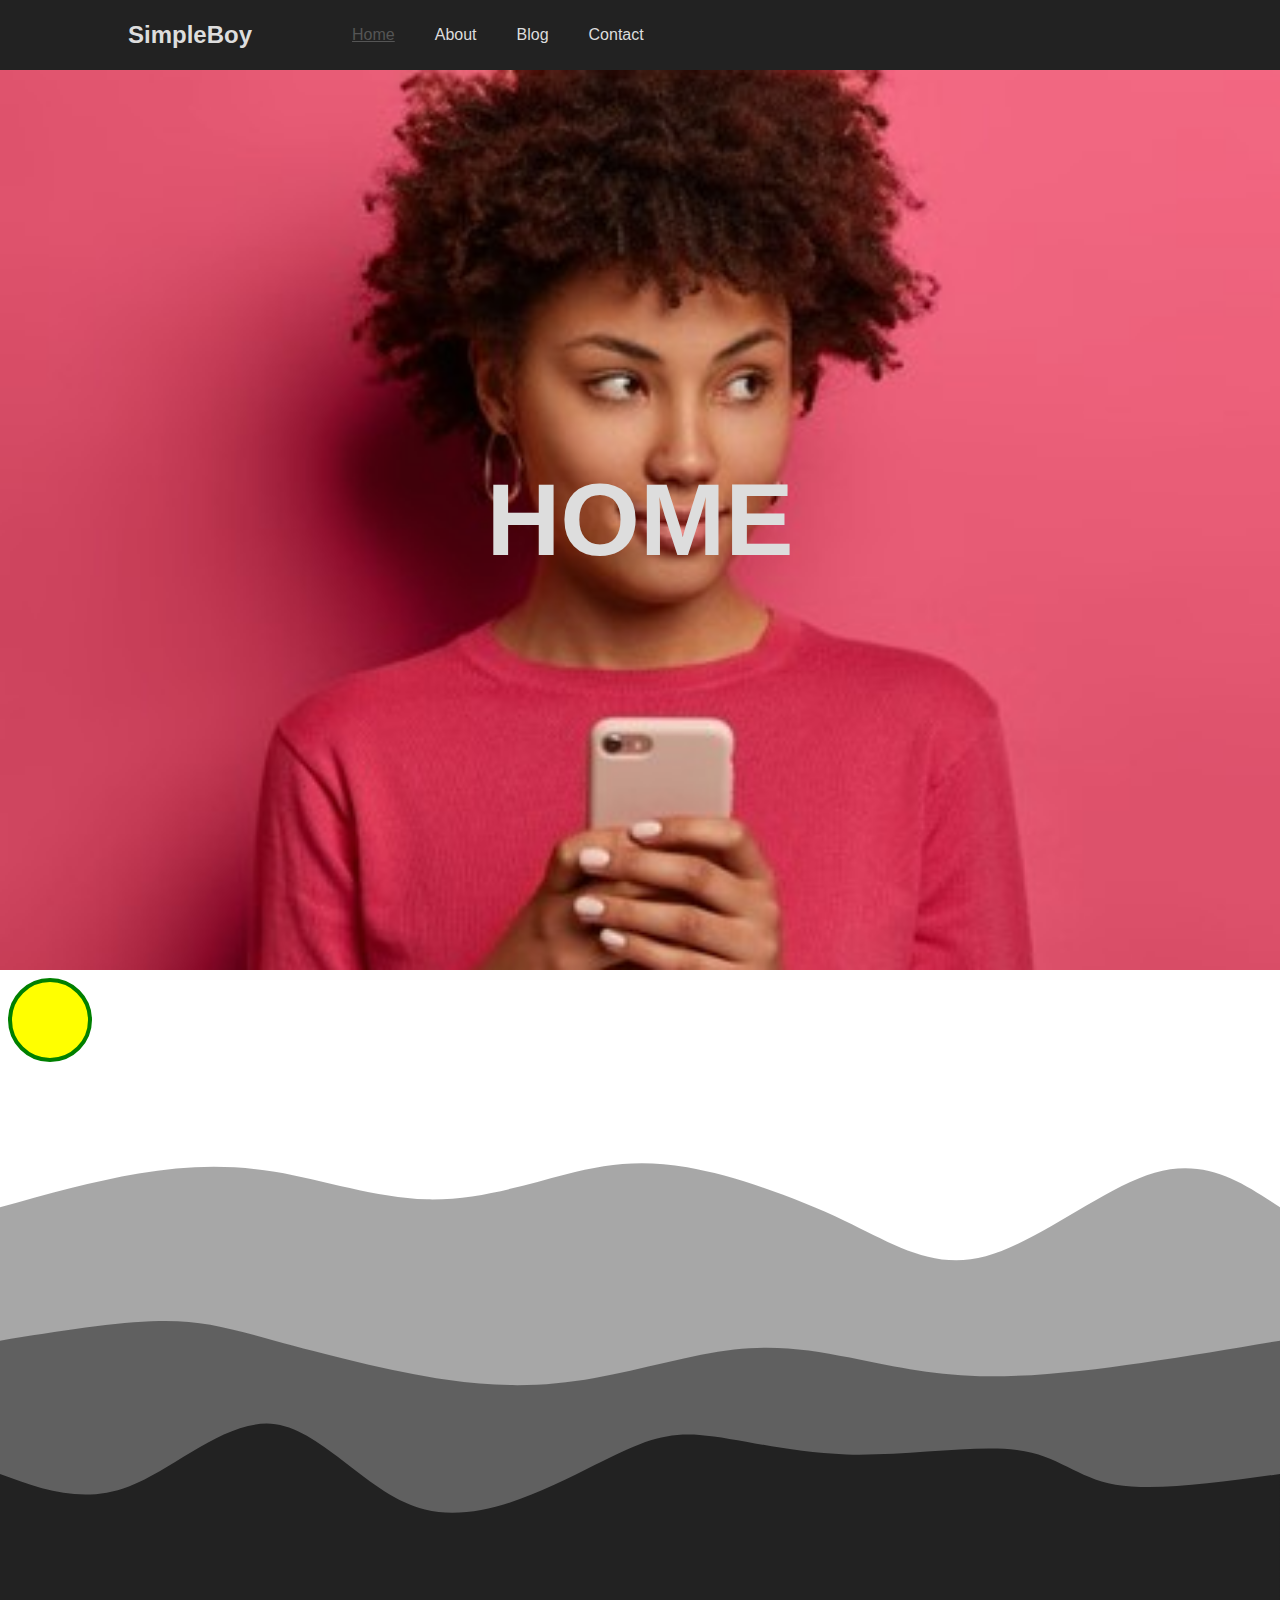
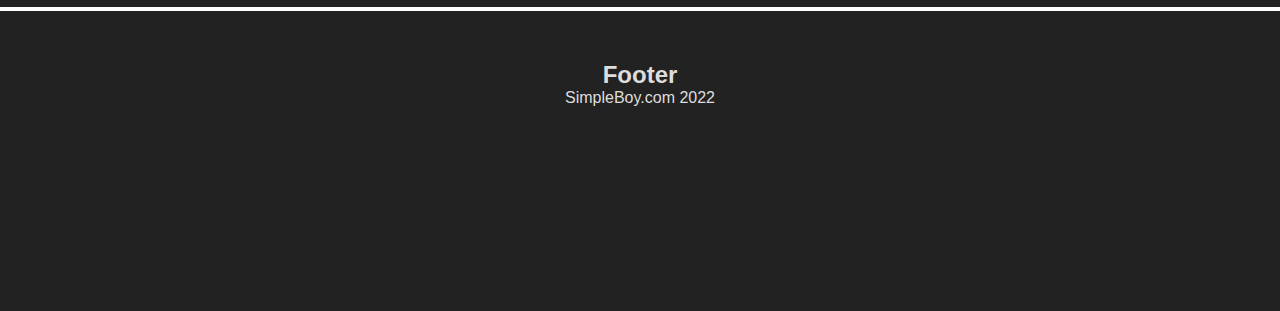
<file: index.html>
<!DOCTYPE html>
<html lang="en">
<head>
    <meta charset="UTF-8">
    <meta http-equiv="X-UA-Compatible" content="IE=edge">
    <meta name="viewport" content="width=device-width, initial-scale=1.0">
    <title>Document</title>
    <link rel="stylesheet" href="./style.css">
</head>
<body>
    <nav>
        <h2>SimpleBoy</h2>
        <div class="collection">
            <li class="item active"><a href="./index.html">Home</a></li>
            <li class="item"><a href="./about.html">About</a></li>
            <li class="item"><a href="./blog.html">Blog</a></li>
            <li class="item"><a href="./contact.html">Contact</a></li>
        </div>
    </nav>
    <div class="banner home">
        <h1>Home</h1>
    </div>
    <!-- border = strock -->
    <!-- bacround = fill -->
    <svg width="100" height="100">
        <circle cx="50" cy="50" r="40" stroke="green" stroke-width="4" fill="yellow" />
        Sorry, your browser does not support inline SVG.
     </svg>
     <svg width="100%" height="100%" id="svg" viewBox="0 0 1440 600" xmlns="http://www.w3.org/2000/svg" class="transition duration-300 ease-in-out delay-150"><style>
        .path-0{
          animation:pathAnim-0 4s;
          animation-timing-function: linear;
          animation-iteration-count: infinite;
        }
        @keyframes pathAnim-0{
          0%{
            d: path("M 0,600 C 0,600 0,150 0,150 C 52.74021457639661,135.29214453076827 105.48042915279322,120.58428906153657 156,112 C 206.51957084720678,103.41571093846343 254.8184979652238,100.95498828462203 309,110 C 363.1815020347762,119.04501171537797 423.24557898631156,139.59575779997533 480,141 C 536.7544210136884,142.40424220002467 590.1991860895301,124.66198051547663 636,113 C 681.8008139104699,101.33801948452337 719.9576766555679,95.75632013811813 773,105 C 826.0423233444321,114.24367986188187 893.9701072881983,138.31273893205082 950,165 C 1006.0298927118017,191.68726106794918 1050.161894191639,220.99272413367862 1109,205 C 1167.838105808361,189.00727586632138 1241.382315945246,127.71636453323467 1299,111 C 1356.617684054754,94.28363546676533 1398.308842027377,122.14181773338267 1440,150 C 1440,150 1440,600 1440,600 Z");
          }
          25%{
            d: path("M 0,600 C 0,600 0,150 0,150 C 36.64057220372425,181.08901220865704 73.2811444074485,212.1780244173141 132,196 C 190.7188555925515,179.8219755826859 271.51599457393024,116.37691453940066 332,114 C 392.48400542606976,111.62308546059934 432.6548772968307,170.31431742508323 480,190 C 527.3451227031693,209.68568257491677 581.864496238747,190.36581576026637 632,190 C 682.135503761253,189.63418423973363 727.8871377481811,208.22241953385128 784,194 C 840.1128622518189,179.77758046614872 906.5869527685288,132.74450610432854 960,133 C 1013.4130472314712,133.25549389567146 1053.765051177704,180.79955604883463 1106,192 C 1158.234948822296,203.20044395116537 1222.352842520656,178.05726970033294 1280,165 C 1337.647157479344,151.94273029966706 1388.823578739672,150.97136514983353 1440,150 C 1440,150 1440,600 1440,600 Z");
          }
          50%{
            d: path("M 0,600 C 0,600 0,150 0,150 C 52.26198051547665,141.88940683191515 104.5239610309533,133.77881366383033 159,141 C 213.4760389690467,148.22118633616967 270.16613639166354,170.77415217659387 329,159 C 387.83386360833646,147.22584782340613 448.81149340239233,101.12457762979405 496,101 C 543.1885065976077,100.87542237020595 576.587889998767,146.72753730422988 631,162 C 685.412110001233,177.27246269577012 760.8369466025403,161.96527315328646 822,167 C 883.1630533974597,172.03472684671354 930.0643235910718,197.41137008262422 971,203 C 1011.9356764089282,208.58862991737578 1046.905759033173,194.3892465162166 1099,194 C 1151.094240966827,193.6107534837834 1220.3126402762364,207.03164385250957 1280,202 C 1339.6873597237636,196.96835614749043 1389.8436798618818,173.48417807374523 1440,150 C 1440,150 1440,600 1440,600 Z");
          }
          75%{
            d: path("M 0,600 C 0,600 0,150 0,150 C 39.535725736835616,164.71900357627328 79.07145147367123,179.43800715254656 136,183 C 192.92854852632877,186.56199284745344 267.2499198421507,178.96697496608707 320,175 C 372.7500801578493,171.03302503391293 403.928869157726,170.6940929831052 455,154 C 506.071130842274,137.3059070168948 577.0346035269454,104.25665310149216 645,107 C 712.9653964730546,109.74334689850784 777.9327167344924,148.27929461092614 821,155 C 864.0672832655076,161.72070538907386 885.2345295350846,136.6261684548033 936,139 C 986.7654704649154,141.3738315451967 1067.1291651251693,171.21603156986066 1127,174 C 1186.8708348748307,176.78396843013934 1226.2488099642374,152.50970526575412 1275,144 C 1323.7511900357626,135.49029473424588 1381.8755950178813,142.74514736712294 1440,150 C 1440,150 1440,600 1440,600 Z");
          }
          100%{
            d: path("M 0,600 C 0,600 0,150 0,150 C 52.74021457639661,135.29214453076827 105.48042915279322,120.58428906153657 156,112 C 206.51957084720678,103.41571093846343 254.8184979652238,100.95498828462203 309,110 C 363.1815020347762,119.04501171537797 423.24557898631156,139.59575779997533 480,141 C 536.7544210136884,142.40424220002467 590.1991860895301,124.66198051547663 636,113 C 681.8008139104699,101.33801948452337 719.9576766555679,95.75632013811813 773,105 C 826.0423233444321,114.24367986188187 893.9701072881983,138.31273893205082 950,165 C 1006.0298927118017,191.68726106794918 1050.161894191639,220.99272413367862 1109,205 C 1167.838105808361,189.00727586632138 1241.382315945246,127.71636453323467 1299,111 C 1356.617684054754,94.28363546676533 1398.308842027377,122.14181773338267 1440,150 C 1440,150 1440,600 1440,600 Z");
          }
        }</style><path d="M 0,600 C 0,600 0,150 0,150 C 52.74021457639661,135.29214453076827 105.48042915279322,120.58428906153657 156,112 C 206.51957084720678,103.41571093846343 254.8184979652238,100.95498828462203 309,110 C 363.1815020347762,119.04501171537797 423.24557898631156,139.59575779997533 480,141 C 536.7544210136884,142.40424220002467 590.1991860895301,124.66198051547663 636,113 C 681.8008139104699,101.33801948452337 719.9576766555679,95.75632013811813 773,105 C 826.0423233444321,114.24367986188187 893.9701072881983,138.31273893205082 950,165 C 1006.0298927118017,191.68726106794918 1050.161894191639,220.99272413367862 1109,205 C 1167.838105808361,189.00727586632138 1241.382315945246,127.71636453323467 1299,111 C 1356.617684054754,94.28363546676533 1398.308842027377,122.14181773338267 1440,150 C 1440,150 1440,600 1440,600 Z" stroke="none" stroke-width="0" fill="#222222" fill-opacity="0.4" class="transition-all duration-300 ease-in-out delay-150 path-0"></path><style>
        .path-1{
          animation:pathAnim-1 4s;
          animation-timing-function: linear;
          animation-iteration-count: infinite;
        }
        @keyframes pathAnim-1{
          0%{
            d: path("M 0,600 C 0,600 0,300 0,300 C 65.75192995437169,289.49039339006043 131.50385990874338,278.98078678012087 179,278 C 226.49614009125662,277.01921321987913 255.73649031939817,285.567246269577 309,300 C 362.2635096806018,314.432753730423 439.5501788136638,334.7502281415711 503,344 C 566.4498211863362,353.2497718584289 616.0627944259464,351.4318411641386 669,342 C 721.9372055740536,332.5681588358614 778.1986434825503,315.52240720187444 826,310 C 873.8013565174497,304.47759279812556 913.1426316438524,310.47853002836354 956,319 C 998.8573683561476,327.52146997163646 1045.2308299420397,338.56347268467135 1102,340 C 1158.7691700579603,341.43652731532865 1225.9340485879889,333.26757923295105 1284,325 C 1342.0659514120111,316.73242076704895 1391.0329757060056,308.3662103835245 1440,300 C 1440,300 1440,600 1440,600 Z");
          }
          25%{
            d: path("M 0,600 C 0,600 0,300 0,300 C 62.37854236034036,276.0542606979899 124.75708472068072,252.10852139597978 183,245 C 241.24291527931928,237.89147860402022 295.35020347761747,247.62017511407078 346,257 C 396.64979652238253,266.3798248859292 443.8421013688494,275.4107781477371 492,295 C 540.1578986311506,314.5892218522629 589.2813910469848,344.73671229498086 646,335 C 702.7186089530152,325.26328770501914 767.0323344432112,275.64237267233943 824,265 C 880.9676655567888,254.3576273276606 930.5892711801704,282.6937970156616 976,290 C 1021.4107288198296,297.3062029843384 1062.6105808361078,283.58243926501416 1117,290 C 1171.3894191638922,296.41756073498584 1238.968405475398,322.9764459242817 1295,328 C 1351.031594524602,333.0235540757183 1395.515797262301,316.51177703785913 1440,300 C 1440,300 1440,600 1440,600 Z");
          }
          50%{
            d: path("M 0,600 C 0,600 0,300 0,300 C 54.25665310149218,306.4843507214207 108.51330620298435,312.96870144284134 157,305 C 205.48669379701565,297.03129855715866 248.20342828955478,274.60954495005547 299,264 C 349.7965717104452,253.39045504994453 408.6729806387964,254.59311875693675 462,280 C 515.3270193612036,305.40688124306325 563.1046491552596,355.01798002219755 628,345 C 692.8953508447404,334.98201997780245 774.9084227401653,265.33496115427306 828,251 C 881.0915772598347,236.66503884572697 905.2616598840794,277.6421753607103 946,294 C 986.7383401159206,310.3578246392897 1044.044937723517,302.0963374028857 1096,306 C 1147.955062276483,309.9036625971143 1194.5585892218523,325.9724750277469 1251,327 C 1307.4414107781477,328.0275249722531 1373.7207053890738,314.01376248612655 1440,300 C 1440,300 1440,600 1440,600 Z");
          }
          75%{
            d: path("M 0,600 C 0,600 0,300 0,300 C 37.1719817486743,268.00049327907266 74.3439634973486,236.00098655814529 134,246 C 193.6560365026514,255.99901344185471 275.79612775927984,307.99654704649157 341,319 C 406.20387224072016,330.00345295350843 454.47152546553207,300.0128252558885 499,302 C 543.5284745344679,303.9871747441115 584.3177703785918,337.9521519299544 639,343 C 693.6822296214082,348.0478480700456 762.2573930201012,324.178567024294 816,325 C 869.7426069798988,325.821432975706 908.6526575410039,351.33357997286964 963,336 C 1017.3473424589961,320.66642002713036 1087.1319768158835,264.4871130842274 1139,254 C 1190.8680231841165,243.5128869157726 1224.819435195462,278.71796769022075 1272,294 C 1319.180564804538,309.28203230977925 1379.5902824022692,304.6410161548896 1440,300 C 1440,300 1440,600 1440,600 Z");
          }
          100%{
            d: path("M 0,600 C 0,600 0,300 0,300 C 65.75192995437169,289.49039339006043 131.50385990874338,278.98078678012087 179,278 C 226.49614009125662,277.01921321987913 255.73649031939817,285.567246269577 309,300 C 362.2635096806018,314.432753730423 439.5501788136638,334.7502281415711 503,344 C 566.4498211863362,353.2497718584289 616.0627944259464,351.4318411641386 669,342 C 721.9372055740536,332.5681588358614 778.1986434825503,315.52240720187444 826,310 C 873.8013565174497,304.47759279812556 913.1426316438524,310.47853002836354 956,319 C 998.8573683561476,327.52146997163646 1045.2308299420397,338.56347268467135 1102,340 C 1158.7691700579603,341.43652731532865 1225.9340485879889,333.26757923295105 1284,325 C 1342.0659514120111,316.73242076704895 1391.0329757060056,308.3662103835245 1440,300 C 1440,300 1440,600 1440,600 Z");
          }
        }</style><path d="M 0,600 C 0,600 0,300 0,300 C 65.75192995437169,289.49039339006043 131.50385990874338,278.98078678012087 179,278 C 226.49614009125662,277.01921321987913 255.73649031939817,285.567246269577 309,300 C 362.2635096806018,314.432753730423 439.5501788136638,334.7502281415711 503,344 C 566.4498211863362,353.2497718584289 616.0627944259464,351.4318411641386 669,342 C 721.9372055740536,332.5681588358614 778.1986434825503,315.52240720187444 826,310 C 873.8013565174497,304.47759279812556 913.1426316438524,310.47853002836354 956,319 C 998.8573683561476,327.52146997163646 1045.2308299420397,338.56347268467135 1102,340 C 1158.7691700579603,341.43652731532865 1225.9340485879889,333.26757923295105 1284,325 C 1342.0659514120111,316.73242076704895 1391.0329757060056,308.3662103835245 1440,300 C 1440,300 1440,600 1440,600 Z" stroke="none" stroke-width="0" fill="#222222" fill-opacity="0.53" class="transition-all duration-300 ease-in-out delay-150 path-1"></path><style>
        .path-2{
          animation:pathAnim-2 4s;
          animation-timing-function: linear;
          animation-iteration-count: infinite;
        }
        @keyframes pathAnim-2{
          0%{
            d: path("M 0,600 C 0,600 0,450 0,450 C 46.33084227401652,467.0747564434579 92.66168454803304,484.14951288691583 145,464 C 197.33831545196696,443.85048711308417 255.68410408188436,386.4767048957948 310,394 C 364.31589591811564,401.5232951042052 414.60189912442956,473.94366752990504 478,490 C 541.3981008755704,506.05633247009496 617.9082994203972,465.74862498458504 669,440 C 720.0917005796028,414.25137501541496 745.764903193982,403.0618325317548 787,406 C 828.235096806018,408.9381674682452 885.0320878036749,426.0040448883956 952,428 C 1018.9679121963251,429.9959551116044 1096.106745591318,416.92198791466274 1144,423 C 1191.893254408682,429.07801208533726 1210.5409298310522,454.30800345295347 1255,462 C 1299.4590701689478,469.69199654704653 1369.7295350844738,459.84599827352326 1440,450 C 1440,450 1440,600 1440,600 Z");
          }
          25%{
            d: path("M 0,600 C 0,600 0,450 0,450 C 64.42629177457147,458.22015045011716 128.85258354914293,466.4403009002343 180,460 C 231.14741645085707,453.5596990997657 269.01595757799976,432.45894684917994 314,441 C 358.98404242200024,449.54105315082006 411.0835861388581,487.723911703046 477,498 C 542.9164138611419,508.276088296954 622.649697866568,490.64540633863606 667,467 C 711.350302133432,443.35459366136394 720.3176223948699,413.6944629424096 774,426 C 827.6823776051301,438.3055370575904 926.0798125539525,492.5767418917253 982,499 C 1037.9201874460475,505.4232581082747 1051.3631273893202,463.99856949068936 1099,439 C 1146.6368726106798,414.00143050931064 1228.4676778887656,405.4289801455173 1291,410 C 1353.5323221112344,414.5710198544827 1396.7661610556172,432.2855099272414 1440,450 C 1440,450 1440,600 1440,600 Z");
          }
          50%{
            d: path("M 0,600 C 0,600 0,450 0,450 C 53.24197804908127,460.5578493032433 106.48395609816254,471.11569860648666 158,466 C 209.51604390183746,460.88430139351334 259.3061536564311,440.0950548772968 310,434 C 360.6938463435689,427.9049451227032 412.29142927611304,436.50408188432607 474,452 C 535.708570723887,467.49591811567393 607.5281292391169,489.88861758539895 656,505 C 704.4718707608831,520.111382414601 729.5960537674189,527.9414477740781 780,503 C 830.4039462325811,478.05855222592186 906.0876556912074,420.34559131828826 974,416 C 1041.9123443087926,411.65440868171174 1102.0533234677519,460.6761869527685 1147,480 C 1191.9466765322481,499.3238130472315 1221.6990504377852,488.94966087063756 1268,479 C 1314.3009495622148,469.05033912936244 1377.1504747811073,459.5251695646812 1440,450 C 1440,450 1440,600 1440,600 Z");
          }
          75%{
            d: path("M 0,600 C 0,600 0,450 0,450 C 42.098063879639895,427.62708102108763 84.19612775927979,405.2541620421753 145,414 C 205.8038722407202,422.7458379578247 285.31355284252066,462.6104328523863 337,475 C 388.68644715747934,487.3895671476137 412.5496608706376,472.30410654827966 460,468 C 507.4503391293624,463.69589345172034 578.4878036749291,470.17314095449507 637,467 C 695.5121963250709,463.82685904550493 741.4991244296461,451.0033296337403 789,444 C 836.5008755703539,436.9966703662597 885.5156986064865,435.8135405105438 946,426 C 1006.4843013935135,416.1864594894562 1078.4380811444075,397.7425083240843 1132,397 C 1185.5619188555925,396.2574916759157 1220.7319768158836,413.2164261931187 1269,425 C 1317.2680231841164,436.7835738068813 1378.6340115920582,443.3917869034407 1440,450 C 1440,450 1440,600 1440,600 Z");
          }
          100%{
            d: path("M 0,600 C 0,600 0,450 0,450 C 46.33084227401652,467.0747564434579 92.66168454803304,484.14951288691583 145,464 C 197.33831545196696,443.85048711308417 255.68410408188436,386.4767048957948 310,394 C 364.31589591811564,401.5232951042052 414.60189912442956,473.94366752990504 478,490 C 541.3981008755704,506.05633247009496 617.9082994203972,465.74862498458504 669,440 C 720.0917005796028,414.25137501541496 745.764903193982,403.0618325317548 787,406 C 828.235096806018,408.9381674682452 885.0320878036749,426.0040448883956 952,428 C 1018.9679121963251,429.9959551116044 1096.106745591318,416.92198791466274 1144,423 C 1191.893254408682,429.07801208533726 1210.5409298310522,454.30800345295347 1255,462 C 1299.4590701689478,469.69199654704653 1369.7295350844738,459.84599827352326 1440,450 C 1440,450 1440,600 1440,600 Z");
          }
        }</style><path d="M 0,600 C 0,600 0,450 0,450 C 46.33084227401652,467.0747564434579 92.66168454803304,484.14951288691583 145,464 C 197.33831545196696,443.85048711308417 255.68410408188436,386.4767048957948 310,394 C 364.31589591811564,401.5232951042052 414.60189912442956,473.94366752990504 478,490 C 541.3981008755704,506.05633247009496 617.9082994203972,465.74862498458504 669,440 C 720.0917005796028,414.25137501541496 745.764903193982,403.0618325317548 787,406 C 828.235096806018,408.9381674682452 885.0320878036749,426.0040448883956 952,428 C 1018.9679121963251,429.9959551116044 1096.106745591318,416.92198791466274 1144,423 C 1191.893254408682,429.07801208533726 1210.5409298310522,454.30800345295347 1255,462 C 1299.4590701689478,469.69199654704653 1369.7295350844738,459.84599827352326 1440,450 C 1440,450 1440,600 1440,600 Z" stroke="none" stroke-width="0" fill="#222222" fill-opacity="1" class="transition-all duration-300 ease-in-out delay-150 path-2"></path></svg>
<footer>
    <h2>Footer</h2>
    <p>SimpleBoy.com 2022</p>
</footer>

</body>
</html>
</file>
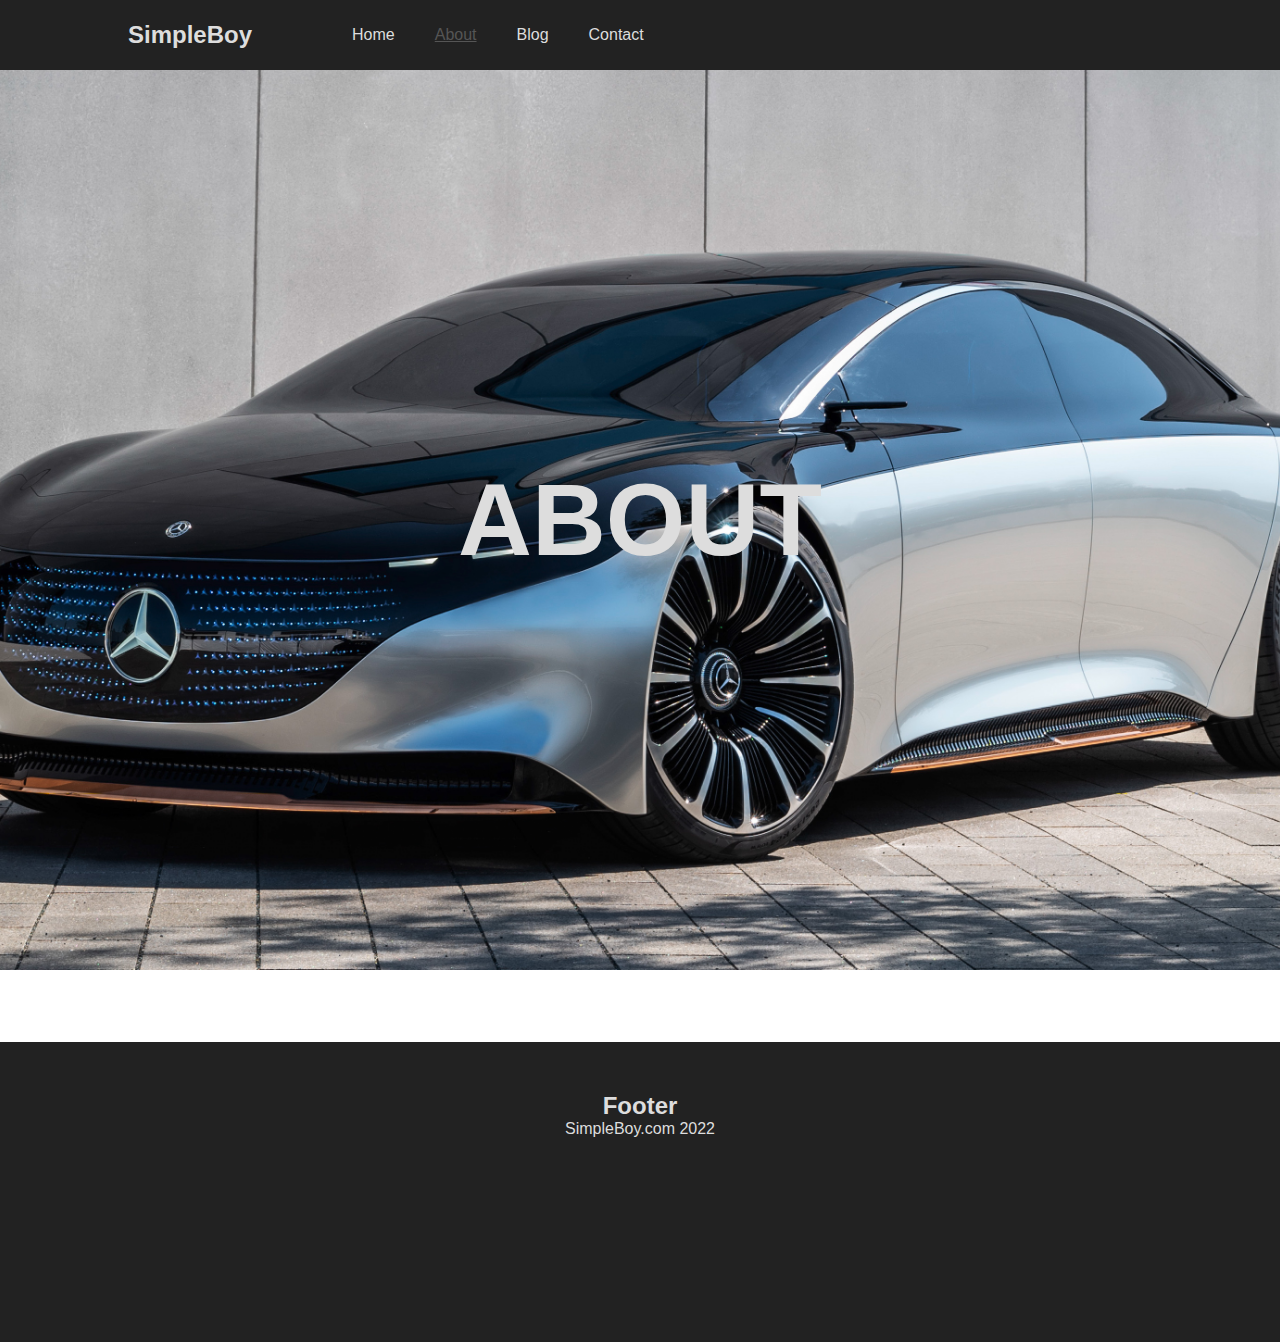
<file: about.html>
<!DOCTYPE html>
<html lang="en">
<head>
    <meta charset="UTF-8">
    <meta http-equiv="X-UA-Compatible" content="IE=edge">
    <meta name="viewport" content="width=device-width, initial-scale=1.0">
    <title>Document</title>
    <link rel="stylesheet" href="./style.css">
</head>
<body>
    <nav>
        <h2>SimpleBoy</h2>
        <div class="collection">
            <li class="item "><a href="./index.html">Home</a></li>
            <li class="item active"><a href="./about.html">About</a></li>
            <li class="item"><a href="./blog.html">Blog</a></li>
            <li class="item"><a href="./contact.html">Contact</a></li>
        </div>
    </nav>
    <div class="banner about">
        <h1>About</h1>
    </div>
    <br>
    <br>
    <br>
    <br>
    <footer>
        <h2>Footer</h2>
        <p>SimpleBoy.com 2022</p>
    </footer>
</body>
</html>
</file>
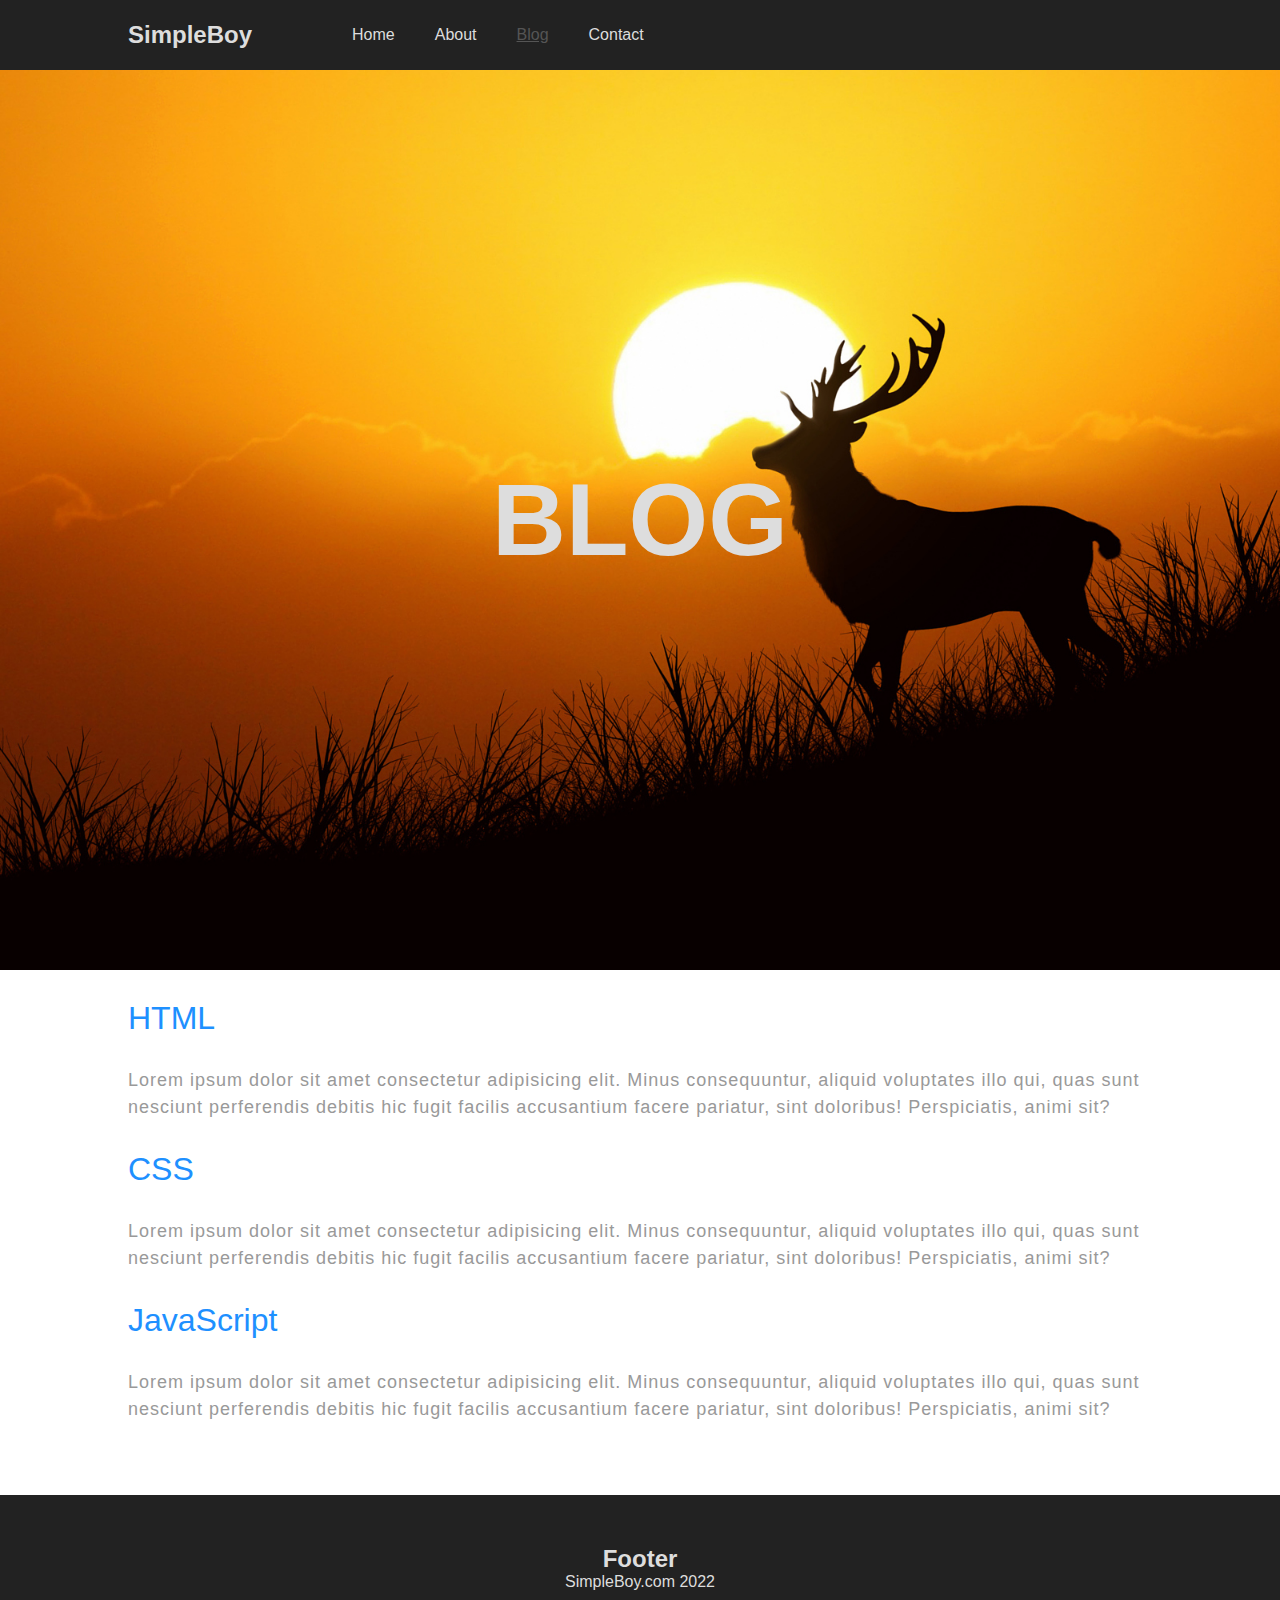
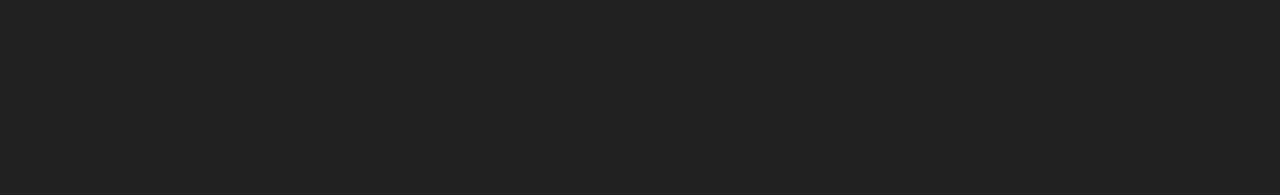
<file: blog.html>
<!DOCTYPE html>
<html lang="en">
<head>
    <meta charset="UTF-8">
    <meta http-equiv="X-UA-Compatible" content="IE=edge">
    <meta name="viewport" content="width=device-width, initial-scale=1.0">
    <title>Document</title>
    <link rel="stylesheet" href="./style.css">
</head>
<body>
    <nav>
        <h2>SimpleBoy</h2>
        <div class="collection">
            <li class="item"><a href="./index.html">Home</a></li>
            <li class="item"><a href="./about.html">About</a></li>
            <li class="item active"><a href="./blog.html">Blog</a></li>
            <li class="item"><a href="./contact.html">Contact</a></li>
        </div>
    </nav>
    <div class="banner blog">
        <h1>Blog</h1>
    </div>
    <h1 class="about_title">HTML</h1>
    <p class="about_desc">Lorem ipsum dolor sit amet consectetur adipisicing elit. Minus consequuntur, aliquid voluptates illo qui, quas sunt nesciunt perferendis debitis hic fugit facilis accusantium facere pariatur, sint doloribus! Perspiciatis, animi sit?</p>
    <h1 class="about_title">CSS</h1>
    <p class="about_desc">Lorem ipsum dolor sit amet consectetur adipisicing elit. Minus consequuntur, aliquid voluptates illo qui, quas sunt nesciunt perferendis debitis hic fugit facilis accusantium facere pariatur, sint doloribus! Perspiciatis, animi sit?</p>
    <h1 class="about_title">JavaScript</h1>
    <p class="about_desc">Lorem ipsum dolor sit amet consectetur adipisicing elit. Minus consequuntur, aliquid voluptates illo qui, quas sunt nesciunt perferendis debitis hic fugit facilis accusantium facere pariatur, sint doloribus! Perspiciatis, animi sit?</p>
    <br>
    <br>
    <br>
    <br>
    <footer>
        <h2>Footer</h2>
        <p>SimpleBoy.com 2022</p>
    </foote>
</body>
</html>
</file>
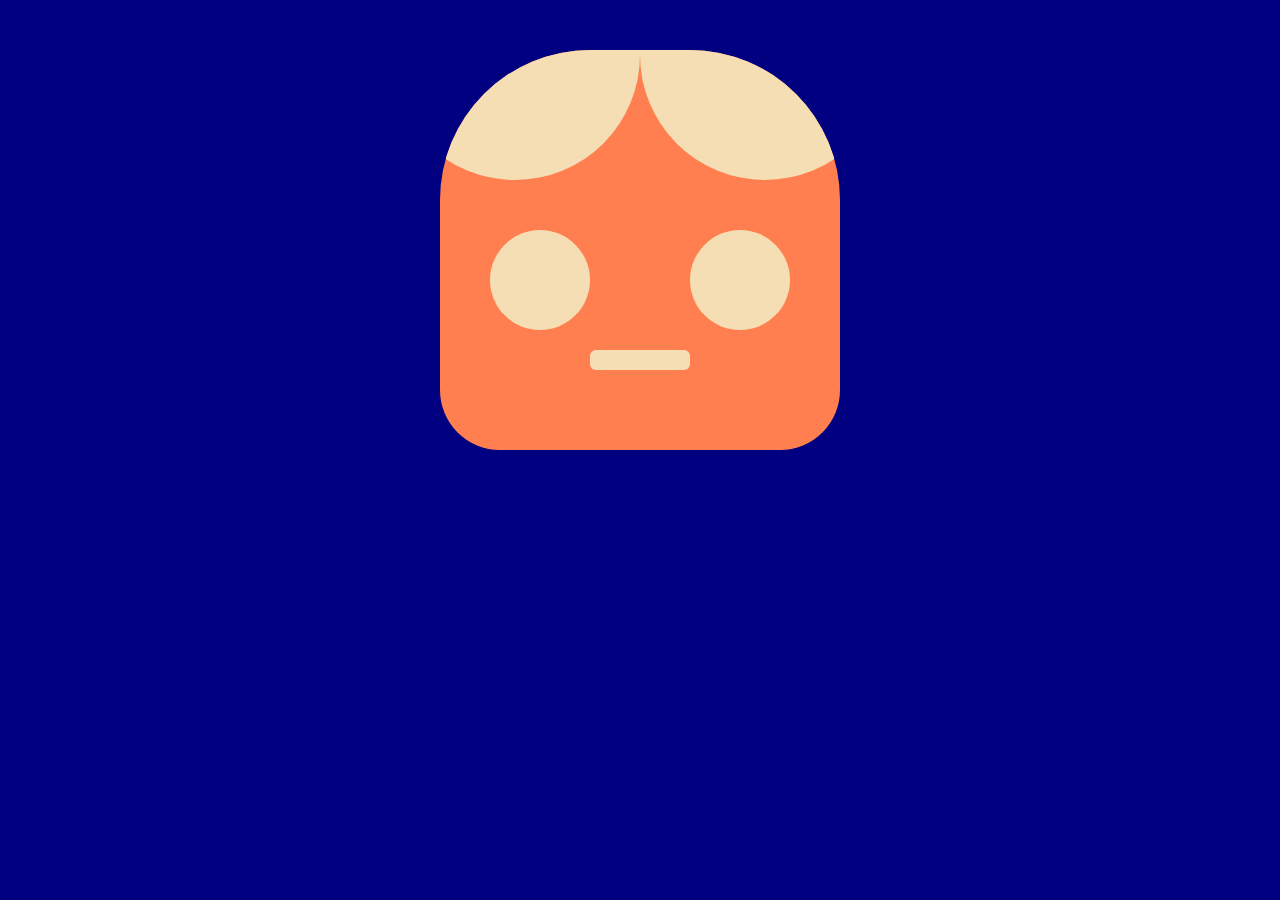
<file: buttle.html>
<!DOCTYPE html>
<html lang="en">
<head>
    <meta charset="UTF-8">
    <meta http-equiv="X-UA-Compatible" content="IE=edge">
    <meta name="viewport" content="width=device-width, initial-scale=1.0">
    <title>Document</title>
    <link rel="stylesheet" href="./buttle.css">
</head>
<body>
    <div class="main">
        <div class="card">
            <div class="circle1"></div>
            <div class="circle2"></div>
            <div class="circle3"></div>
            <div class="circle4"></div>
            <div class="circle5"></div>
        </div>
    </div>
</body>
</html>
</file>
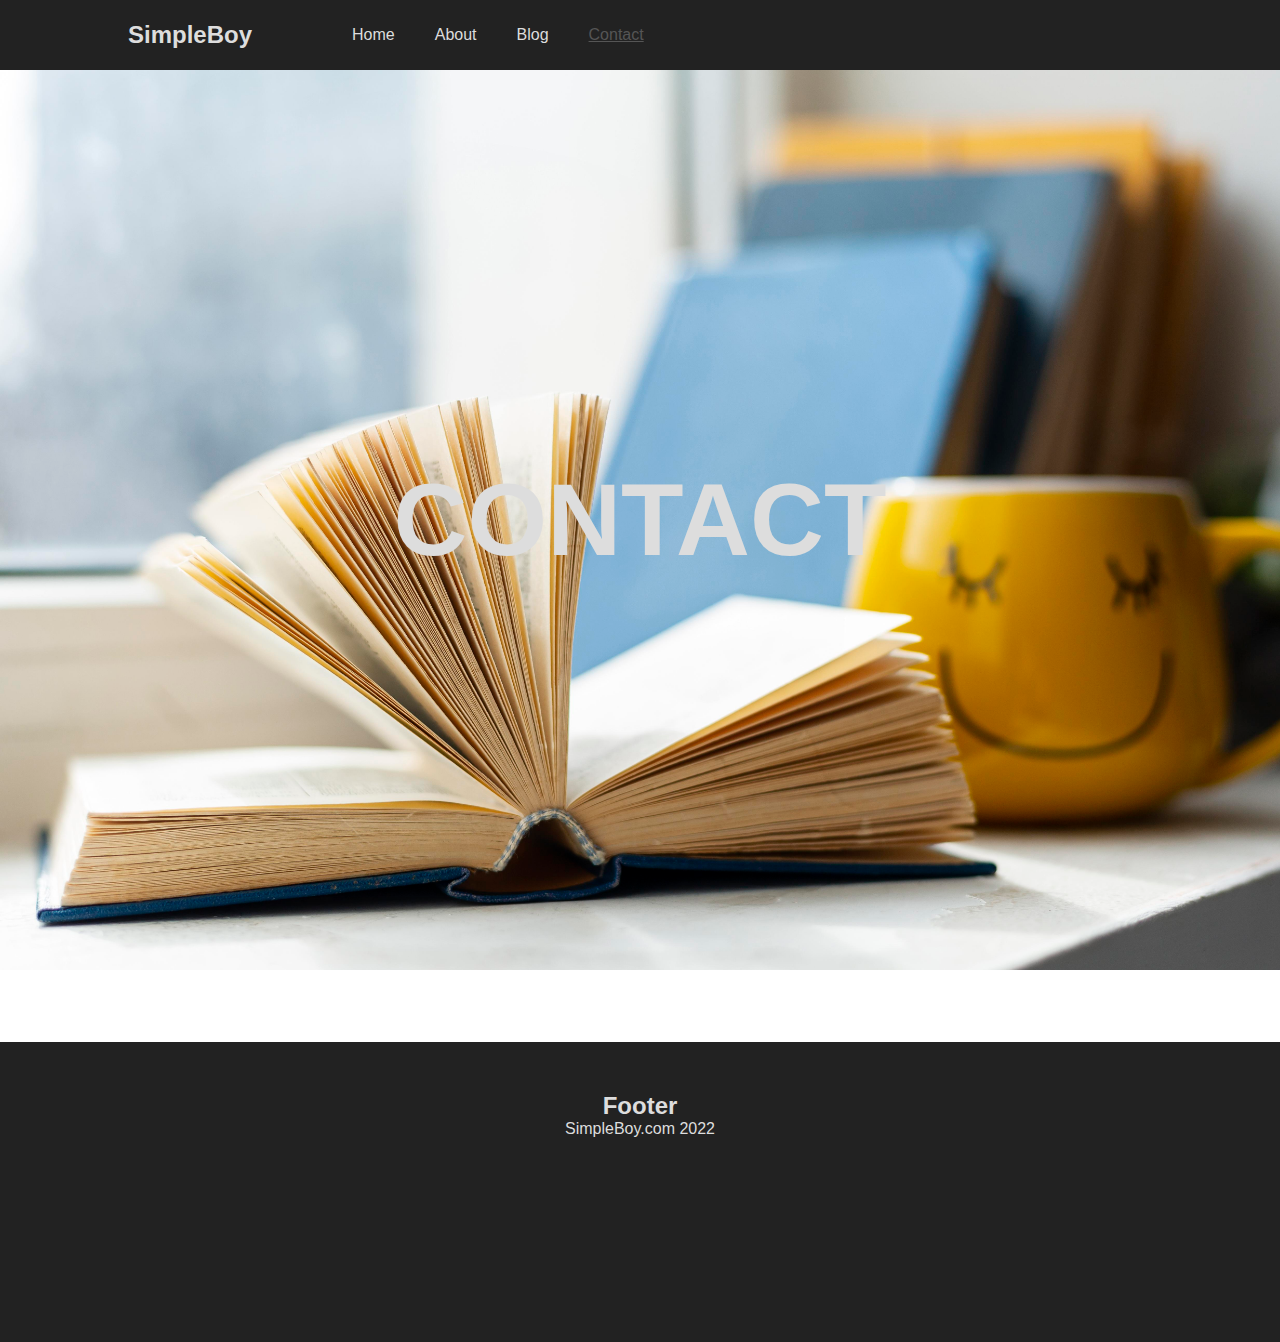
<file: contact.html>
<!DOCTYPE html>
<html lang="en">
<head>
    <meta charset="UTF-8">
    <meta http-equiv="X-UA-Compatible" content="IE=edge">
    <meta name="viewport" content="width=device-width, initial-scale=1.0">
    <title>Document</title>
    <link rel="stylesheet" href="./style.css">
</head>
<body>
    <nav>
        <h2>SimpleBoy</h2>
        <div class="collection">
            <li class="item"><a href="./index.html">Home</a></li>
            <li class="item"><a href="./about.html">About</a></li>
            <li class="item"><a href="./blog.html">Blog</a></li>
            <li class="item active"><a href="./contact.html">Contact</a></li>
        </div>
    </nav>
    <div class="banner contact">
        <h1>Contact</h1>
    </div>
    <br>
    <br>
    <br>
    <br>
    <footer>
        <h2>Footer</h2>
        <p>SimpleBoy.com 2022</p>
    </footer>
</body>
</html>
</file>
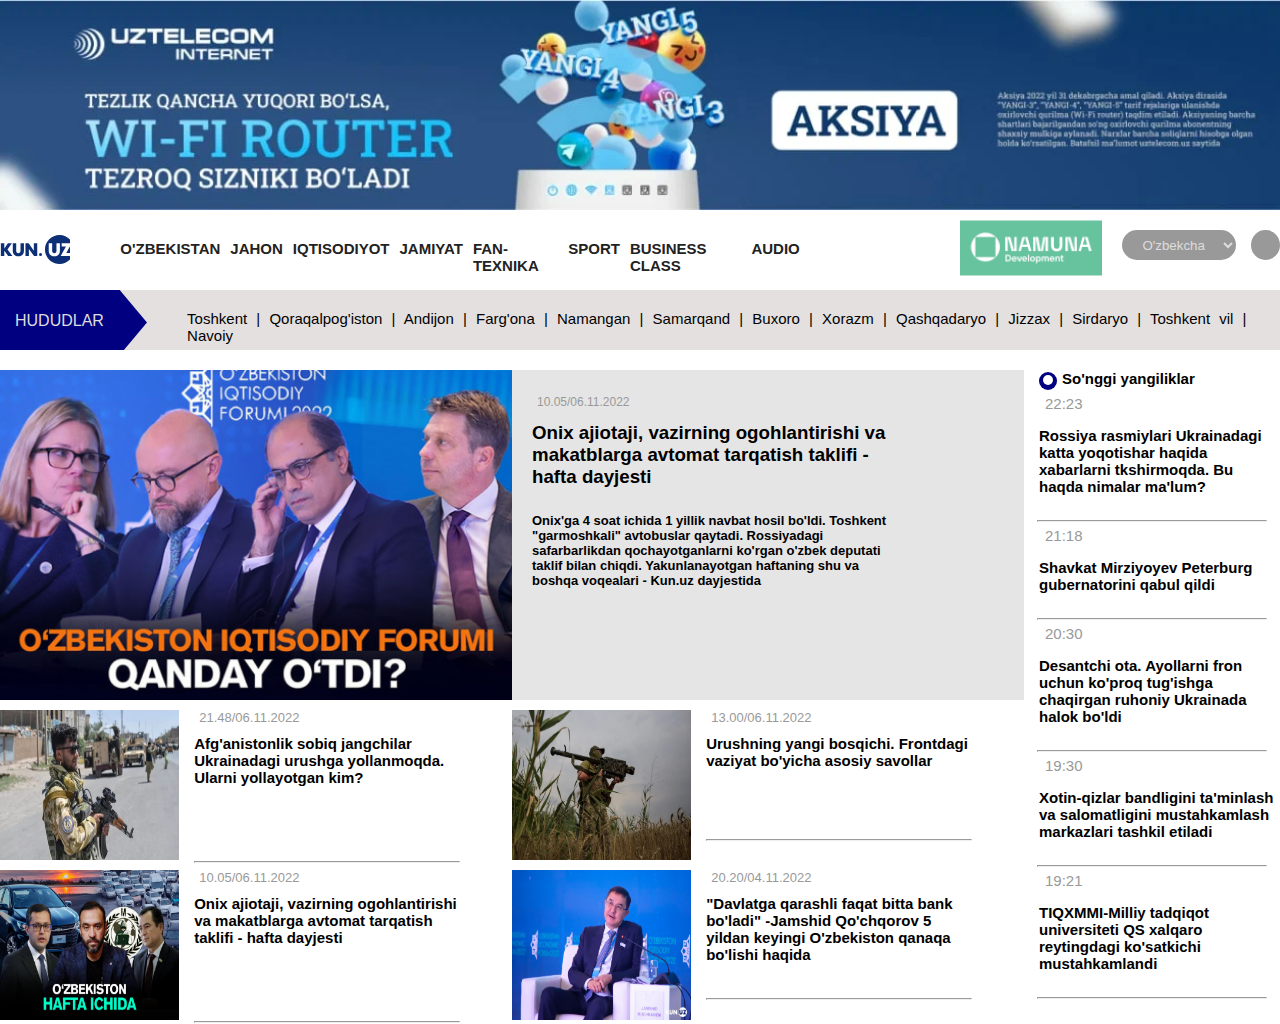
<file: hw/hw.html>
<!DOCTYPE html>
<html lang="en">
<head>
    <meta charset="UTF-8">
    <meta http-equiv="X-UA-Compatible" content="IE=edge">
    <meta name="viewport" content="width=device-width, initial-scale=1.0">
    <title>Document</title>
    <link rel="stylesheet" href="https://cdnjs.cloudflare.com/ajax/libs/font-awesome/6.1.2/css/all.min.css" integrity="sha512-1sCRPdkRXhBV2PBLUdRb4tMg1w2YPf37qatUFeS7zlBy7jJI8Lf4VHwWfZZfpXtYSLy85pkm9GaYVYMfw5BC1A==" crossorigin="anonymous" referrerpolicy="no-referrer" />
    <link rel="stylesheet" href="./hw.css">
</head>
<body>
    <div class="img">
        <img src="./optimize.webp" alt="">
    </div>
    <div class="navbar">
        <svg xmlns="http://www.w3.org/2000/svg" width="74" height="29"><path fill="#0c2f75" d="M59.5 29C67.508 29 74 22.508 74 14.5S67.508 0 59.5 0 45 6.492 45 14.5 51.492 29 59.5 29zm-19-8a1.5 1.5 0 100-3 1.5 1.5 0 000 3zM33.823 8.323h3.428v12.775H34.09l-5.222-7.006.042 6.906h-3.437V8.24h3.171l5.18 7.413zm-15.465 12.99c-3.303 0-5.578-2.166-5.578-5.295V8.323h3.437v7.703c0 1.287.888 2.175 2.141 2.175 1.262 0 2.15-.888 2.15-2.167V8.323h3.437v7.695c0 3.13-2.275 5.296-5.587 5.296zm-10.882-6.78l4.972 6.466H8.13l-3.7-5.164h-.132v5.163H.86V8.323h3.437v5.28h.09l3.495-5.28h3.968z"/><path fill="#fff" d="M71.209 20.995v-3.063h-4.89l5.263-9.612h-9.927v3.055h4.291l-5.288 9.62zm-11.314-4.98V8.32h-3.437v7.711c0 1.279-.888 2.167-2.15 2.167-1.253 0-2.141-.888-2.141-2.175V8.32H48.73v7.695c0 3.13 2.274 5.296 5.578 5.296 3.312 0 5.587-2.167 5.587-5.296z"/></svg>
        <div class="ul collection">
            <li class="item"><a href="./hw.html">O'zbekistan</a></li>
            <li class="item"><a href="./jahon.html">Jahon</a></li>
            <li class="item"><a href="./iqtisodiyot.html">Iqtisodiyot</a></li>
            <li class="item"><a href="./jamiyat.html">Jamiyat</a></li>
            <li class="item"><a href="">Fan-texnika</a></li>
            <li class="item"><a href="">Sport</a></li>
            <li class="item"><a href="">Business class</a></li>
            <li class="item"><a href="">Audio</a></li>
        </div>
        <div class="img1">
            <img src="./nmded.png" alt="">
        </div>
        <select name="" id="">
            <option value="">O'zbekcha</option>
            <option value="">Узбекча</option>
            <option value="">Русский</option>
            <option value="">English</option>
        </select>
        <button class="btn">
            <i class="fa-solid fa-search"></i>
        </button>
    </div>
    <div class="navbar1">
        <div class="p2">
            <p>hududlar</p>
            <div class="p3"></div>
            <div class="p4"></div>
        </div>
        <p class="p1">Toshkent | Qoraqalpog'iston | Andijon | Farg'ona | Namangan | Samarqand | Buxoro | Xorazm | Qashqadaryo | Jizzax | Sirdaryo | Toshkent vil | Navoiy</p>
    </div>
    <div class="bannerr">
        <div class="first_banner">
            <div class="main_banner">
                <div class="banner">
                    <div class="banner_image">
                        <img src="./WpejnNC_ipCxsljracF6F9nnu7xYWeyW_medium.jpg" alt="">
                    </div>
                    <div class="banner_text">
                        <div class="icon">
                            <i class="fa-regular fa-calendar"></i>
                            <p class="p5">10.05/06.11.2022</p>
                        </div>
                        <h3 class="heading1">Onix ajiotaji, vazirning ogohlantirishi va makatblarga avtomat tarqatish taklifi - hafta dayjesti</h3>
                        <p class="p6">Onix'ga 4 soat ichida 1 yillik navbat hosil bo'ldi. Toshkent "garmoshkali" avtobuslar qaytadi. Rossiyadagi safarbarlikdan qochayotganlarni ko'rgan o'zbek deputati taklif bilan chiqdi. Yakunlanayotgan haftaning shu va boshqa voqealari - Kun.uz dayjestida</p>
                    </div>
                </div>
                <div class="banner2">
                   <div class="card">
                    <div class="card_img">
                        <img src="./a1.jpg" alt="">
                    </div>
                    <div class="card_text">
                        <div class="icons">
                            <i class="fa-regular fa-calendar"></i>
                            <p class="p9">21.48/06.11.2022</p>
                        </div>
                        <h3 class="heading2">Afg'anistonlik sobiq jangchilar Ukrainadagi urushga yollanmoqda. Ularni yollayotgan kim?</h3>
                        <hr class="hr">
                    </div>
                   </div>
                   <div class="card">
                    <div class="card_img">
                        <img src="./a2.jpg" alt="">
                    </div>
                    <div class="card_text">
                        <div class="icons">
                            <i class="fa-regular fa-calendar"></i>
                            <p class="p9">13.00/06.11.2022</p>
                        </div>
                        <h3 class="heading2">Urushning yangi bosqichi. Frontdagi vaziyat bo'yicha asosiy savollar</h3>
                        <hr class="hr1">
                    </div>
                   </div>
                   <div class="card">
                    <div class="card_img">
                        <img src="./a3.jpg" alt="">
                    </div>
                    <div class="card_text">
                        <div class="icons">
                            <i class="fa-regular fa-calendar"></i>
                            <p class="p9">10.05/06.11.2022</p>
                        </div>
                        <h3 class="heading2">Onix ajiotaji, vazirning ogohlantirishi va makatblarga avtomat tarqatish taklifi - hafta dayjesti</h3>
                        <hr class="hr">
                    </div>
                   </div>
                   <div class="card">
                    <div class="card_img">
                        <img src="./a4.jpg" alt="">
                    </div>
                    <div class="card_text">
                        <div class="icons">
                            <i class="fa-regular fa-calendar"></i>
                            <p class="p9">20.20/04.11.2022</p>
                        </div>
                        <h3 class="heading2">"Davlatga qarashli faqat bitta bank bo'ladi" -Jamshid Qo'chqorov 5 yildan keyingi O'zbekiston qanaqa bo'lishi haqida</h3>
                        <hr class="hr2">
                    </div>
                   </div>
                </div>
            </div>
        </div>
        <div class="main2_banner">
            <div class="main_circle">
                <div class="circle">
                    <div class="circle1"></div>
                </div>
                <p class="p10">So'nggi yangiliklar</p>
            </div>
            <div class="icons2">
                <i class="fa-regular fa-calendar"></i>
                <p class="p11">22:23</p>
            </div>
            <p class="p12">Rossiya rasmiylari Ukrainadagi katta yoqotishar haqida xabarlarni tkshirmoqda. Bu haqda nimalar ma'lum?</p>
            <hr class="hrr">
            <div class="icons2">
                <i class="fa-regular fa-calendar"></i>
                <p class="p11">21:18</p>
            </div>
            <p class="p12">Shavkat Mirziyoyev Peterburg gubernatorini qabul qildi</p>
            <hr class="hrr">
            <div class="icons2">
                <i class="fa-regular fa-calendar"></i>
                <p class="p11">20:30</p>
            </div>
            <p class="p12">Desantchi ota. Ayollarni fron uchun ko'proq tug'ishga chaqirgan ruhoniy Ukrainada halok bo'ldi</p>
            <hr class="hrr">
            <div class="icons2">
                <i class="fa-regular fa-calendar"></i>
                <p class="p11">19:30</p>
            </div>
            <p class="p12">Xotin-qizlar bandligini ta'minlash va salomatligini mustahkamlash markazlari tashkil etiladi</p>
            <hr class="hrr">
            <div class="icons2">
                <i class="fa-regular fa-calendar"></i>
                <p class="p11">19:21</p>
            </div>
            <p class="p12">TIQXMMI-Milliy tadqiqot universiteti QS xalqaro reytingdagi ko'satkichi mustahkamlandi</p>
            <hr class="hrr">
        </div>  
    </div>
</body>
</html>
</file>
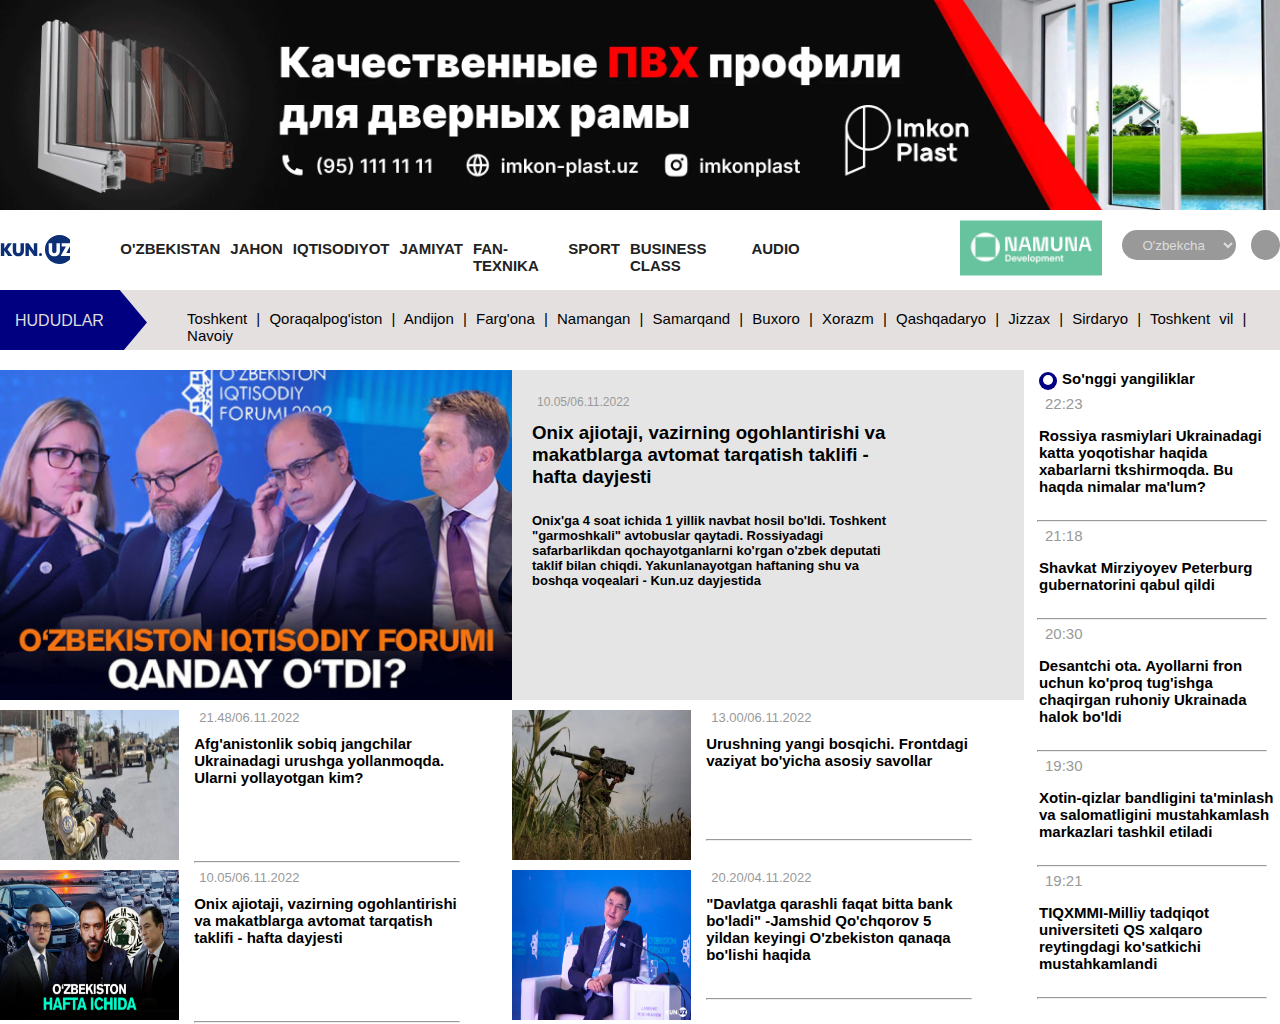
<file: hw/iqtisodiyot.html>
<!DOCTYPE html>
<html lang="en">
<head>
    <meta charset="UTF-8">
    <meta http-equiv="X-UA-Compatible" content="IE=edge">
    <meta name="viewport" content="width=device-width, initial-scale=1.0">
    <title>Document</title>
    <link rel="stylesheet" href="./hw.css">
</head>
<body>
    <div class="img">
        <img src="./optimize (1).webp" alt="no picture">
    </div>
    <div class="navbar">
        <svg xmlns="http://www.w3.org/2000/svg" width="74" height="29"><path fill="#0c2f75" d="M59.5 29C67.508 29 74 22.508 74 14.5S67.508 0 59.5 0 45 6.492 45 14.5 51.492 29 59.5 29zm-19-8a1.5 1.5 0 100-3 1.5 1.5 0 000 3zM33.823 8.323h3.428v12.775H34.09l-5.222-7.006.042 6.906h-3.437V8.24h3.171l5.18 7.413zm-15.465 12.99c-3.303 0-5.578-2.166-5.578-5.295V8.323h3.437v7.703c0 1.287.888 2.175 2.141 2.175 1.262 0 2.15-.888 2.15-2.167V8.323h3.437v7.695c0 3.13-2.275 5.296-5.587 5.296zm-10.882-6.78l4.972 6.466H8.13l-3.7-5.164h-.132v5.163H.86V8.323h3.437v5.28h.09l3.495-5.28h3.968z"/><path fill="#fff" d="M71.209 20.995v-3.063h-4.89l5.263-9.612h-9.927v3.055h4.291l-5.288 9.62zm-11.314-4.98V8.32h-3.437v7.711c0 1.279-.888 2.167-2.15 2.167-1.253 0-2.141-.888-2.141-2.175V8.32H48.73v7.695c0 3.13 2.274 5.296 5.578 5.296 3.312 0 5.587-2.167 5.587-5.296z"/></svg>
        <div class="ul collection">
            <li class="item"><a href="./hw.html">O'zbekistan</a></li>
            <li class="item"><a href="./jahon.html">Jahon</a></li>
            <li class="item"><a href="./iqtisodiyot.html">Iqtisodiyot</a></li>
            <li class="item"><a href="./jamiyat.html">Jamiyat</a></li>
            <li class="item"><a href="">Fan-texnika</a></li>
            <li class="item"><a href="">Sport</a></li>
            <li class="item"><a href="">Business class</a></li>
            <li class="item"><a href="">Audio</a></li>
        </div>
        <div class="img1">
            <img src="./nmded.png" alt="">
        </div>
        <select name="" id="">
            <option value="">O'zbekcha</option>
            <option value="">Узбекча</option>
            <option value="">Русский</option>
            <option value="">English</option>
        </select>
        <button class="btn">
            <i class="fa-solid fa-search"></i>
        </button>
    </div>
    <div class="navbar1">
        <div class="p2">
            <p>hududlar</p>
            <div class="p3"></div>
            <div class="p4"></div>
        </div>
        <p class="p1">Toshkent | Qoraqalpog'iston | Andijon | Farg'ona | Namangan | Samarqand | Buxoro | Xorazm | Qashqadaryo | Jizzax | Sirdaryo | Toshkent vil | Navoiy</p>
    </div>
    <div class="bannerr">
        <div class="first_banner">
            <div class="main_banner">
                <div class="banner">
                    <div class="banner_image">
                        <img src="./WpejnNC_ipCxsljracF6F9nnu7xYWeyW_medium.jpg" alt="">
                    </div>
                    <div class="banner_text">
                        <div class="icon">
                            <i class="fa-regular fa-calendar"></i>
                            <p class="p5">10.05/06.11.2022</p>
                        </div>
                        <h3 class="heading1">Onix ajiotaji, vazirning ogohlantirishi va makatblarga avtomat tarqatish taklifi - hafta dayjesti</h3>
                        <p class="p6">Onix'ga 4 soat ichida 1 yillik navbat hosil bo'ldi. Toshkent "garmoshkali" avtobuslar qaytadi. Rossiyadagi safarbarlikdan qochayotganlarni ko'rgan o'zbek deputati taklif bilan chiqdi. Yakunlanayotgan haftaning shu va boshqa voqealari - Kun.uz dayjestida</p>
                    </div>
                </div>
                <div class="banner2">
                   <div class="card">
                    <div class="card_img">
                        <img src="./a1.jpg" alt="">
                    </div>
                    <div class="card_text">
                        <div class="icons">
                            <i class="fa-regular fa-calendar"></i>
                            <p class="p9">21.48/06.11.2022</p>
                        </div>
                        <h3 class="heading2">Afg'anistonlik sobiq jangchilar Ukrainadagi urushga yollanmoqda. Ularni yollayotgan kim?</h3>
                        <hr class="hr">
                    </div>
                   </div>
                   <div class="card">
                    <div class="card_img">
                        <img src="./a2.jpg" alt="">
                    </div>
                    <div class="card_text">
                        <div class="icons">
                            <i class="fa-regular fa-calendar"></i>
                            <p class="p9">13.00/06.11.2022</p>
                        </div>
                        <h3 class="heading2">Urushning yangi bosqichi. Frontdagi vaziyat bo'yicha asosiy savollar</h3>
                        <hr class="hr1">
                    </div>
                   </div>
                   <div class="card">
                    <div class="card_img">
                        <img src="./a3.jpg" alt="">
                    </div>
                    <div class="card_text">
                        <div class="icons">
                            <i class="fa-regular fa-calendar"></i>
                            <p class="p9">10.05/06.11.2022</p>
                        </div>
                        <h3 class="heading2">Onix ajiotaji, vazirning ogohlantirishi va makatblarga avtomat tarqatish taklifi - hafta dayjesti</h3>
                        <hr class="hr">
                    </div>
                   </div>
                   <div class="card">
                    <div class="card_img">
                        <img src="./a4.jpg" alt="">
                    </div>
                    <div class="card_text">
                        <div class="icons">
                            <i class="fa-regular fa-calendar"></i>
                            <p class="p9">20.20/04.11.2022</p>
                        </div>
                        <h3 class="heading2">"Davlatga qarashli faqat bitta bank bo'ladi" -Jamshid Qo'chqorov 5 yildan keyingi O'zbekiston qanaqa bo'lishi haqida</h3>
                        <hr class="hr2">
                    </div>
                   </div>
                </div>
            </div>
        </div>
        <div class="main2_banner">
            <div class="main_circle">
                <div class="circle">
                    <div class="circle1"></div>
                </div>
                <p class="p10">So'nggi yangiliklar</p>
            </div>
            <div class="icons2">
                <i class="fa-regular fa-calendar"></i>
                <p class="p11">22:23</p>
            </div>
            <p class="p12">Rossiya rasmiylari Ukrainadagi katta yoqotishar haqida xabarlarni tkshirmoqda. Bu haqda nimalar ma'lum?</p>
            <hr class="hrr">
            <div class="icons2">
                <i class="fa-regular fa-calendar"></i>
                <p class="p11">21:18</p>
            </div>
            <p class="p12">Shavkat Mirziyoyev Peterburg gubernatorini qabul qildi</p>
            <hr class="hrr">
            <div class="icons2">
                <i class="fa-regular fa-calendar"></i>
                <p class="p11">20:30</p>
            </div>
            <p class="p12">Desantchi ota. Ayollarni fron uchun ko'proq tug'ishga chaqirgan ruhoniy Ukrainada halok bo'ldi</p>
            <hr class="hrr">
            <div class="icons2">
                <i class="fa-regular fa-calendar"></i>
                <p class="p11">19:30</p>
            </div>
            <p class="p12">Xotin-qizlar bandligini ta'minlash va salomatligini mustahkamlash markazlari tashkil etiladi</p>
            <hr class="hrr">
            <div class="icons2">
                <i class="fa-regular fa-calendar"></i>
                <p class="p11">19:21</p>
            </div>
            <p class="p12">TIQXMMI-Milliy tadqiqot universiteti QS xalqaro reytingdagi ko'satkichi mustahkamlandi</p>
            <hr class="hrr">
        </div>  
    </div>
</body>
</html>
</file>
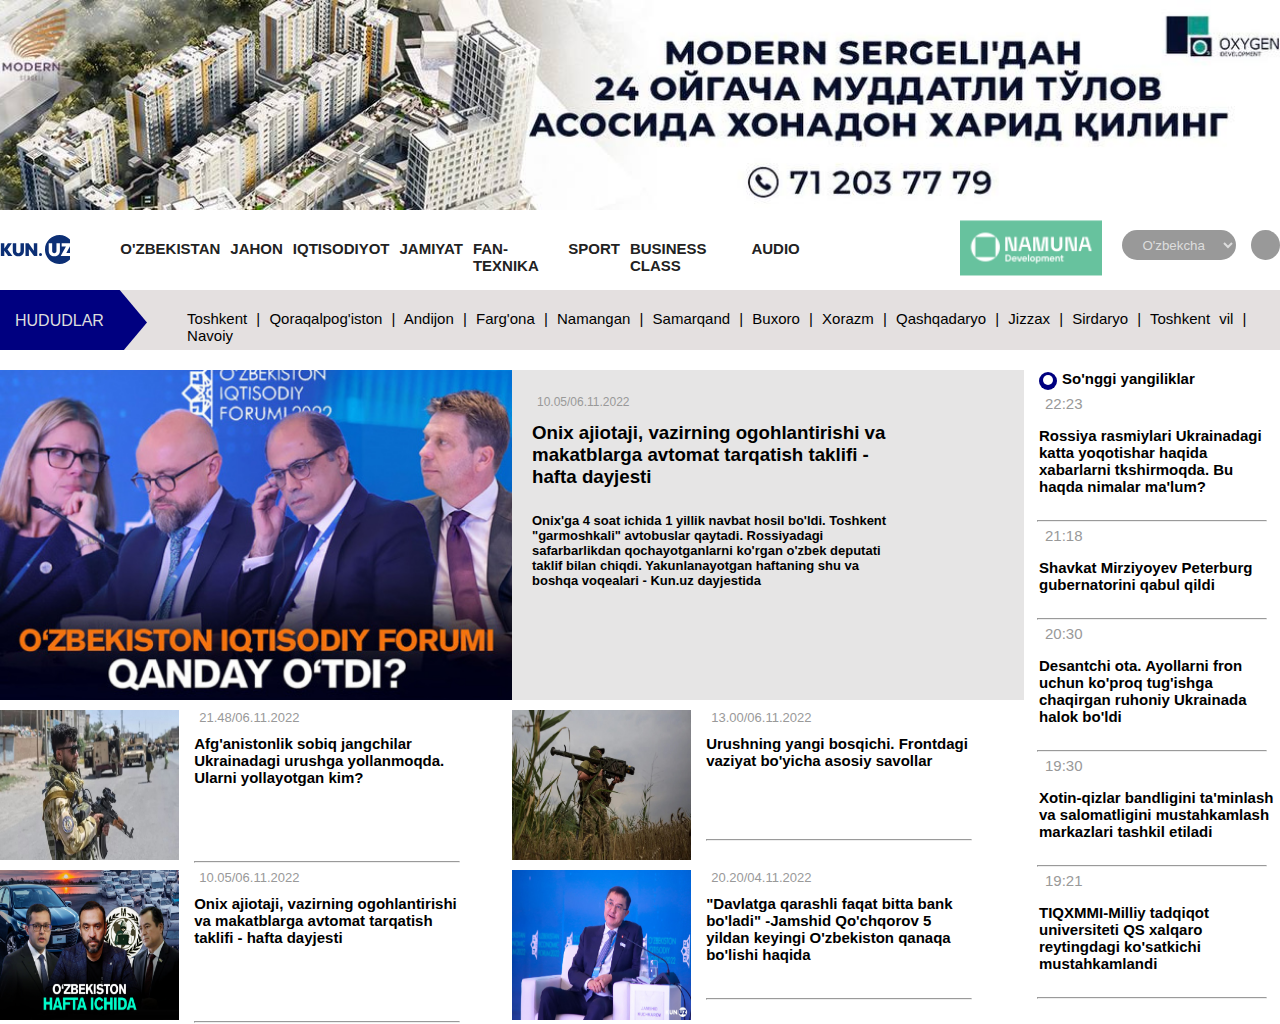
<file: hw/jahon.html>
<!DOCTYPE html>
<html lang="en">
<head>
    <meta charset="UTF-8">
    <meta http-equiv="X-UA-Compatible" content="IE=edge">
    <meta name="viewport" content="width=device-width, initial-scale=1.0">
    <title>Document</title>
    <link rel="stylesheet" href="./hw.css">
</head>
<body>
    <div class="img">
        <img src="./5838578.4f08079b372476addf8476eda073e1c7.jpg" alt="RASM YO'Q QO'YMADIM">
    </div>
    <div class="navbar">
        <svg xmlns="http://www.w3.org/2000/svg" width="74" height="29"><path fill="#0c2f75" d="M59.5 29C67.508 29 74 22.508 74 14.5S67.508 0 59.5 0 45 6.492 45 14.5 51.492 29 59.5 29zm-19-8a1.5 1.5 0 100-3 1.5 1.5 0 000 3zM33.823 8.323h3.428v12.775H34.09l-5.222-7.006.042 6.906h-3.437V8.24h3.171l5.18 7.413zm-15.465 12.99c-3.303 0-5.578-2.166-5.578-5.295V8.323h3.437v7.703c0 1.287.888 2.175 2.141 2.175 1.262 0 2.15-.888 2.15-2.167V8.323h3.437v7.695c0 3.13-2.275 5.296-5.587 5.296zm-10.882-6.78l4.972 6.466H8.13l-3.7-5.164h-.132v5.163H.86V8.323h3.437v5.28h.09l3.495-5.28h3.968z"/><path fill="#fff" d="M71.209 20.995v-3.063h-4.89l5.263-9.612h-9.927v3.055h4.291l-5.288 9.62zm-11.314-4.98V8.32h-3.437v7.711c0 1.279-.888 2.167-2.15 2.167-1.253 0-2.141-.888-2.141-2.175V8.32H48.73v7.695c0 3.13 2.274 5.296 5.578 5.296 3.312 0 5.587-2.167 5.587-5.296z"/></svg>
        <div class="ul collection">
            <li class="item"><a href="./hw.html">O'zbekistan</a></li>
            <li class="item"><a href="./jahon.html">Jahon</a></li>
            <li class="item"><a href="./iqtisodiyot.html">Iqtisodiyot</a></li>
            <li class="item"><a href="./jamiyat.html">Jamiyat</a></li>
            <li class="item"><a href="">Fan-texnika</a></li>
            <li class="item"><a href="">Sport</a></li>
            <li class="item"><a href="">Business class</a></li>
            <li class="item"><a href="">Audio</a></li>
        </div>
        <div class="img1">
            <img src="./nmded.png" alt="">
        </div>
        <select name="" id="">
            <option value="">O'zbekcha</option>
            <option value="">Узбекча</option>
            <option value="">Русский</option>
            <option value="">English</option>
        </select>
        <button class="btn">
            <i class="fa-solid fa-search"></i>
        </button>
    </div>
    <div class="navbar1">
        <div class="p2">
            <p>hududlar</p>
            <div class="p3"></div>
            <div class="p4"></div>
        </div>
        <p class="p1">Toshkent | Qoraqalpog'iston | Andijon | Farg'ona | Namangan | Samarqand | Buxoro | Xorazm | Qashqadaryo | Jizzax | Sirdaryo | Toshkent vil | Navoiy</p>
    </div>
    <div class="bannerr">
        <div class="first_banner">
            <div class="main_banner">
                <div class="banner">
                    <div class="banner_image">
                        <img src="./WpejnNC_ipCxsljracF6F9nnu7xYWeyW_medium.jpg" alt="">
                    </div>
                    <div class="banner_text">
                        <div class="icon">
                            <i class="fa-regular fa-calendar"></i>
                            <p class="p5">10.05/06.11.2022</p>
                        </div>
                        <h3 class="heading1">Onix ajiotaji, vazirning ogohlantirishi va makatblarga avtomat tarqatish taklifi - hafta dayjesti</h3>
                        <p class="p6">Onix'ga 4 soat ichida 1 yillik navbat hosil bo'ldi. Toshkent "garmoshkali" avtobuslar qaytadi. Rossiyadagi safarbarlikdan qochayotganlarni ko'rgan o'zbek deputati taklif bilan chiqdi. Yakunlanayotgan haftaning shu va boshqa voqealari - Kun.uz dayjestida</p>
                    </div>
                </div>
                <div class="banner2">
                   <div class="card">
                    <div class="card_img">
                        <img src="./a1.jpg" alt="">
                    </div>
                    <div class="card_text">
                        <div class="icons">
                            <i class="fa-regular fa-calendar"></i>
                            <p class="p9">21.48/06.11.2022</p>
                        </div>
                        <h3 class="heading2">Afg'anistonlik sobiq jangchilar Ukrainadagi urushga yollanmoqda. Ularni yollayotgan kim?</h3>
                        <hr class="hr">
                    </div>
                   </div>
                   <div class="card">
                    <div class="card_img">
                        <img src="./a2.jpg" alt="">
                    </div>
                    <div class="card_text">
                        <div class="icons">
                            <i class="fa-regular fa-calendar"></i>
                            <p class="p9">13.00/06.11.2022</p>
                        </div>
                        <h3 class="heading2">Urushning yangi bosqichi. Frontdagi vaziyat bo'yicha asosiy savollar</h3>
                        <hr class="hr1">
                    </div>
                   </div>
                   <div class="card">
                    <div class="card_img">
                        <img src="./a3.jpg" alt="">
                    </div>
                    <div class="card_text">
                        <div class="icons">
                            <i class="fa-regular fa-calendar"></i>
                            <p class="p9">10.05/06.11.2022</p>
                        </div>
                        <h3 class="heading2">Onix ajiotaji, vazirning ogohlantirishi va makatblarga avtomat tarqatish taklifi - hafta dayjesti</h3>
                        <hr class="hr">
                    </div>
                   </div>
                   <div class="card">
                    <div class="card_img">
                        <img src="./a4.jpg" alt="">
                    </div>
                    <div class="card_text">
                        <div class="icons">
                            <i class="fa-regular fa-calendar"></i>
                            <p class="p9">20.20/04.11.2022</p>
                        </div>
                        <h3 class="heading2">"Davlatga qarashli faqat bitta bank bo'ladi" -Jamshid Qo'chqorov 5 yildan keyingi O'zbekiston qanaqa bo'lishi haqida</h3>
                        <hr class="hr2">
                    </div>
                   </div>
                </div>
            </div>
        </div>
        <div class="main2_banner">
            <div class="main_circle">
                <div class="circle">
                    <div class="circle1"></div>
                </div>
                <p class="p10">So'nggi yangiliklar</p>
            </div>
            <div class="icons2">
                <i class="fa-regular fa-calendar"></i>
                <p class="p11">22:23</p>
            </div>
            <p class="p12">Rossiya rasmiylari Ukrainadagi katta yoqotishar haqida xabarlarni tkshirmoqda. Bu haqda nimalar ma'lum?</p>
            <hr class="hrr">
            <div class="icons2">
                <i class="fa-regular fa-calendar"></i>
                <p class="p11">21:18</p>
            </div>
            <p class="p12">Shavkat Mirziyoyev Peterburg gubernatorini qabul qildi</p>
            <hr class="hrr">
            <div class="icons2">
                <i class="fa-regular fa-calendar"></i>
                <p class="p11">20:30</p>
            </div>
            <p class="p12">Desantchi ota. Ayollarni fron uchun ko'proq tug'ishga chaqirgan ruhoniy Ukrainada halok bo'ldi</p>
            <hr class="hrr">
            <div class="icons2">
                <i class="fa-regular fa-calendar"></i>
                <p class="p11">19:30</p>
            </div>
            <p class="p12">Xotin-qizlar bandligini ta'minlash va salomatligini mustahkamlash markazlari tashkil etiladi</p>
            <hr class="hrr">
            <div class="icons2">
                <i class="fa-regular fa-calendar"></i>
                <p class="p11">19:21</p>
            </div>
            <p class="p12">TIQXMMI-Milliy tadqiqot universiteti QS xalqaro reytingdagi ko'satkichi mustahkamlandi</p>
            <hr class="hrr">
        </div>  
    </div>
</body>
</html>
</file>
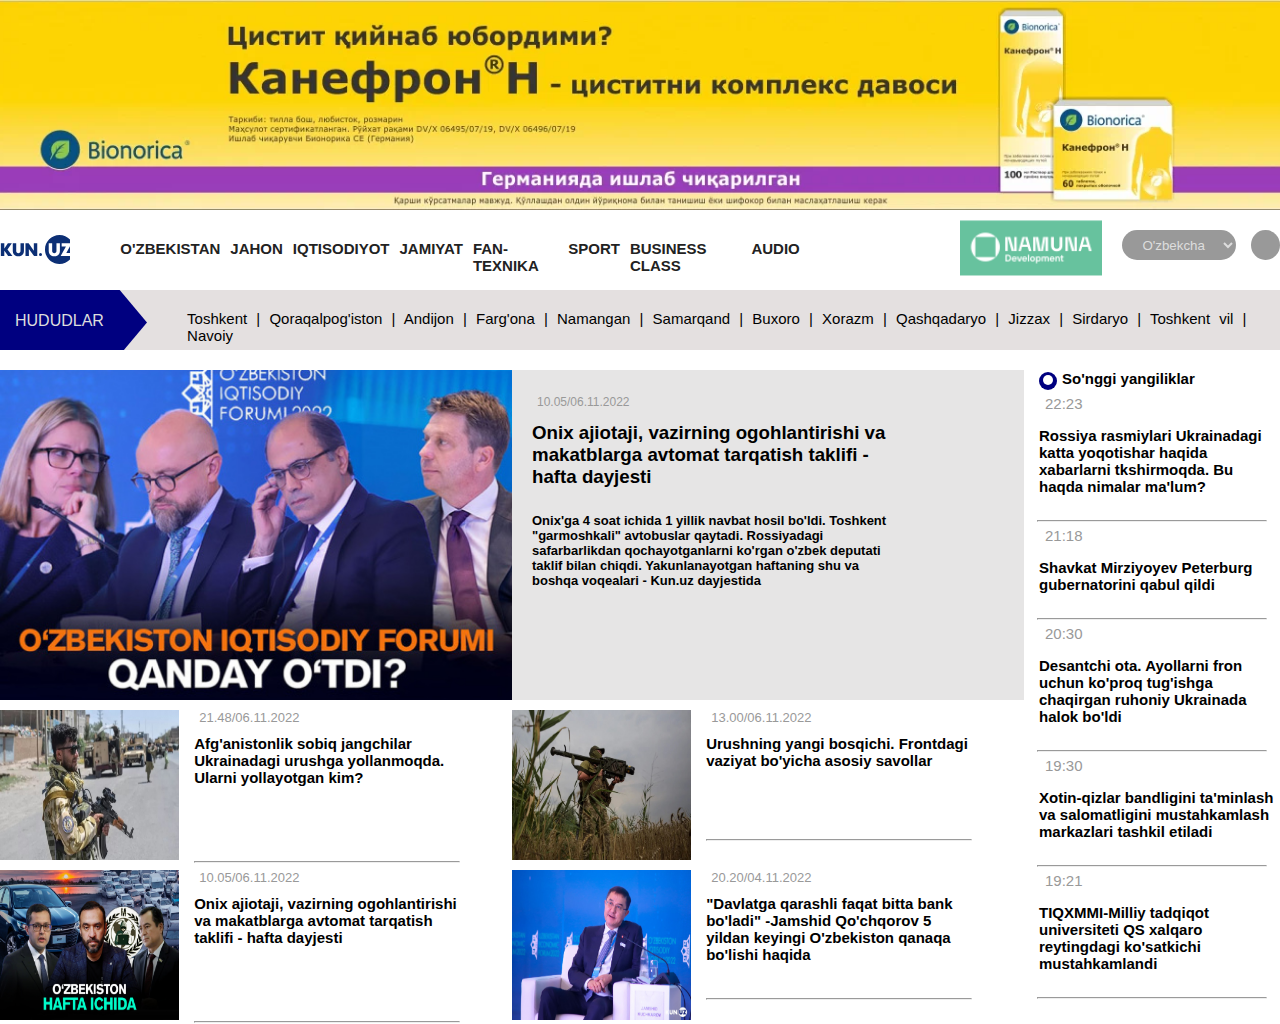
<file: hw/jamiyat.html>
<!DOCTYPE html>
<html lang="en">
<head>
    <meta charset="UTF-8">
    <meta http-equiv="X-UA-Compatible" content="IE=edge">
    <meta name="viewport" content="width=device-width, initial-scale=1.0">
    <title>Document</title>
    <link rel="stylesheet" href="./hw.css">
</head>
<body>
    <div class="img">
        <img src="./optimize (2).webp" alt="???">
    </div>
    <div class="navbar">
        <svg xmlns="http://www.w3.org/2000/svg" width="74" height="29"><path fill="#0c2f75" d="M59.5 29C67.508 29 74 22.508 74 14.5S67.508 0 59.5 0 45 6.492 45 14.5 51.492 29 59.5 29zm-19-8a1.5 1.5 0 100-3 1.5 1.5 0 000 3zM33.823 8.323h3.428v12.775H34.09l-5.222-7.006.042 6.906h-3.437V8.24h3.171l5.18 7.413zm-15.465 12.99c-3.303 0-5.578-2.166-5.578-5.295V8.323h3.437v7.703c0 1.287.888 2.175 2.141 2.175 1.262 0 2.15-.888 2.15-2.167V8.323h3.437v7.695c0 3.13-2.275 5.296-5.587 5.296zm-10.882-6.78l4.972 6.466H8.13l-3.7-5.164h-.132v5.163H.86V8.323h3.437v5.28h.09l3.495-5.28h3.968z"/><path fill="#fff" d="M71.209 20.995v-3.063h-4.89l5.263-9.612h-9.927v3.055h4.291l-5.288 9.62zm-11.314-4.98V8.32h-3.437v7.711c0 1.279-.888 2.167-2.15 2.167-1.253 0-2.141-.888-2.141-2.175V8.32H48.73v7.695c0 3.13 2.274 5.296 5.578 5.296 3.312 0 5.587-2.167 5.587-5.296z"/></svg>
        <div class="ul collection">
            <li class="item"><a href="./hw.html">O'zbekistan</a></li>
            <li class="item"><a href="./jahon.html">Jahon</a></li>
            <li class="item"><a href="./iqtisodiyot.html">Iqtisodiyot</a></li>
            <li class="item"><a href="./jamiyat.html">Jamiyat</a></li>
            <li class="item"><a href="">Fan-texnika</a></li>
            <li class="item"><a href="">Sport</a></li>
            <li class="item"><a href="">Business class</a></li>
            <li class="item"><a href="">Audio</a></li>
        </div>
        <div class="img1">
            <img src="./nmded.png" alt="">
        </div>
        <select name="" id="">
            <option value="">O'zbekcha</option>
            <option value="">Узбекча</option>
            <option value="">Русский</option>
            <option value="">English</option>
        </select>
        <button class="btn">
            <i class="fa-solid fa-search"></i>
        </button>
    </div>
    <div class="navbar1">
        <div class="p2">
            <p>hududlar</p>
            <div class="p3"></div>
            <div class="p4"></div>
        </div>
        <p class="p1">Toshkent | Qoraqalpog'iston | Andijon | Farg'ona | Namangan | Samarqand | Buxoro | Xorazm | Qashqadaryo | Jizzax | Sirdaryo | Toshkent vil | Navoiy</p>
    </div>
    <div class="bannerr">
        <div class="first_banner">
            <div class="main_banner">
                <div class="banner">
                    <div class="banner_image">
                        <img src="./WpejnNC_ipCxsljracF6F9nnu7xYWeyW_medium.jpg" alt="">
                    </div>
                    <div class="banner_text">
                        <div class="icon">
                            <i class="fa-regular fa-calendar"></i>
                            <p class="p5">10.05/06.11.2022</p>
                        </div>
                        <h3 class="heading1">Onix ajiotaji, vazirning ogohlantirishi va makatblarga avtomat tarqatish taklifi - hafta dayjesti</h3>
                        <p class="p6">Onix'ga 4 soat ichida 1 yillik navbat hosil bo'ldi. Toshkent "garmoshkali" avtobuslar qaytadi. Rossiyadagi safarbarlikdan qochayotganlarni ko'rgan o'zbek deputati taklif bilan chiqdi. Yakunlanayotgan haftaning shu va boshqa voqealari - Kun.uz dayjestida</p>
                    </div>
                </div>
                <div class="banner2">
                   <div class="card">
                    <div class="card_img">
                        <img src="./a1.jpg" alt="">
                    </div>
                    <div class="card_text">
                        <div class="icons">
                            <i class="fa-regular fa-calendar"></i>
                            <p class="p9">21.48/06.11.2022</p>
                        </div>
                        <h3 class="heading2">Afg'anistonlik sobiq jangchilar Ukrainadagi urushga yollanmoqda. Ularni yollayotgan kim?</h3>
                        <hr class="hr">
                    </div>
                   </div>
                   <div class="card">
                    <div class="card_img">
                        <img src="./a2.jpg" alt="">
                    </div>
                    <div class="card_text">
                        <div class="icons">
                            <i class="fa-regular fa-calendar"></i>
                            <p class="p9">13.00/06.11.2022</p>
                        </div>
                        <h3 class="heading2">Urushning yangi bosqichi. Frontdagi vaziyat bo'yicha asosiy savollar</h3>
                        <hr class="hr1">
                    </div>
                   </div>
                   <div class="card">
                    <div class="card_img">
                        <img src="./a3.jpg" alt="">
                    </div>
                    <div class="card_text">
                        <div class="icons">
                            <i class="fa-regular fa-calendar"></i>
                            <p class="p9">10.05/06.11.2022</p>
                        </div>
                        <h3 class="heading2">Onix ajiotaji, vazirning ogohlantirishi va makatblarga avtomat tarqatish taklifi - hafta dayjesti</h3>
                        <hr class="hr">
                    </div>
                   </div>
                   <div class="card">
                    <div class="card_img">
                        <img src="./a4.jpg" alt="">
                    </div>
                    <div class="card_text">
                        <div class="icons">
                            <i class="fa-regular fa-calendar"></i>
                            <p class="p9">20.20/04.11.2022</p>
                        </div>
                        <h3 class="heading2">"Davlatga qarashli faqat bitta bank bo'ladi" -Jamshid Qo'chqorov 5 yildan keyingi O'zbekiston qanaqa bo'lishi haqida</h3>
                        <hr class="hr2">
                    </div>
                   </div>
                </div>
            </div>
        </div>
        <div class="main2_banner">
            <div class="main_circle">
                <div class="circle">
                    <div class="circle1"></div>
                </div>
                <p class="p10">So'nggi yangiliklar</p>
            </div>
            <div class="icons2">
                <i class="fa-regular fa-calendar"></i>
                <p class="p11">22:23</p>
            </div>
            <p class="p12">Rossiya rasmiylari Ukrainadagi katta yoqotishar haqida xabarlarni tkshirmoqda. Bu haqda nimalar ma'lum?</p>
            <hr class="hrr">
            <div class="icons2">
                <i class="fa-regular fa-calendar"></i>
                <p class="p11">21:18</p>
            </div>
            <p class="p12">Shavkat Mirziyoyev Peterburg gubernatorini qabul qildi</p>
            <hr class="hrr">
            <div class="icons2">
                <i class="fa-regular fa-calendar"></i>
                <p class="p11">20:30</p>
            </div>
            <p class="p12">Desantchi ota. Ayollarni fron uchun ko'proq tug'ishga chaqirgan ruhoniy Ukrainada halok bo'ldi</p>
            <hr class="hrr">
            <div class="icons2">
                <i class="fa-regular fa-calendar"></i>
                <p class="p11">19:30</p>
            </div>
            <p class="p12">Xotin-qizlar bandligini ta'minlash va salomatligini mustahkamlash markazlari tashkil etiladi</p>
            <hr class="hrr">
            <div class="icons2">
                <i class="fa-regular fa-calendar"></i>
                <p class="p11">19:21</p>
            </div>
            <p class="p12">TIQXMMI-Milliy tadqiqot universiteti QS xalqaro reytingdagi ko'satkichi mustahkamlandi</p>
            <hr class="hrr">
        </div>  
    </div>
</body>
</html>
</file>
<file: style.css>
*{
    margin: 0%;
    padding: 0%;
    box-sizing: border-box;
    font-family: sans-serif;
}
nav{
    width: 100%;
    height: 70px;
    background: #222;
    color: #ddd;
    display: flex;
    align-items: center;
    padding: 0 10%;
}
.collection{
    display: flex;
    margin-left: 100px;
}
.item{
    list-style: none;
    margin-right: 40px;
}
.item a{
    color: #ddd;
    text-decoration: none;
}
.banner{
    width: 100%;
    height: 100vh;
    display: flex;
    align-items: center;
    justify-content: center;
    font-size: 4vw;
    text-transform: uppercase;
    color: #ddd;
}
.home{
    background: url("./ated_273609-34722.jpg") no-repeat center/cover;
}
.about{
    background: url("./Mercedes-Benz-Vision-EQS-34.jpg") no-repeat center/cover;
}
.blog{
    background: url("./nature\ 003.jpg") no-repeat center/cover;
}
.contact{
    background: url("./open-book-smiley-cup.jpg") no-repeat center/cover;
}
.active a{
    text-decoration: underline;
    color: #555;
}
.about_title{
    padding: 30px 10%;
    font-weight: 100;
    color: dodgerblue;
}
.about_desc{
    padding: 0 10%;
    font-size: 18px;
    line-height: 1.5;
    letter-spacing: 1px;
    color: #999;
}
footer{
    width: 100%;
    height: 300px;
    background: #222;
    padding: 50px 10%;
    text-align: center;
    color: #ddd;
}
</file>
<file: buttle.css>
*{
    margin: 0%;
    padding: 0%;
    box-sizing: border-box;
    font-family: sans-serif;
}
.main{
    width: 100%;
    height: 100vh;
    background: navy;
    position: relative;
    overflow: hidden;
}
.card{
    width: 400px;
    height: 400px;
    background: coral;
    border-radius: 150px 150px 60px 60px;
    margin: auto;
    margin-top: 50px;
    position: relative;
    overflow: hidden;
}
.circle1{
    width: 250px;
    height: 250px;
    border-radius: 50%;
    background: wheat;
    position: absolute;
    top: -120px;
    left: -50px;
}
.circle2{
    width: 250px;
    height: 250px;
    border-radius: 50%;
    background: wheat;
    position: absolute;
    top: -120px;
    left: 200px;
}
.circle3{
    position: absolute;
    width: 100px;
    height: 100px;
    border-radius: 50%;
    background: wheat;
    top: 180px;
    left: 50px;
}
.circle4{
    position: absolute;
    width: 100px;
    height: 100px;
    border-radius: 50%;
    background: wheat;
    top: 180px;
    left: 250px;
}
.circle5{
    position: absolute;
    width: 100px;
    height: 20px;
    top: 300px;
    left: 150px;
    border-radius: 6px;
    background: wheat;
}
</file>
<file: hw/hw.css>
*{
    margin: 0%;
    padding: 0%;
    box-sizing: border-box;
    font-family: sans-serif;
}
.img{
    width: 100%;
    height: 210px;
    cursor: pointer;
}
.img img{
    width: 100%;
    height: 100%;
    object-fit: cover;
}
.navbar{
    width: 100%;
    height: 80px;
    display: flex;
}
svg{
    margin-top: 25px;
    cursor: pointer;
}
.collection{
    display: flex;
    margin-left: 50px;
    cursor: pointer;
}
.item{
    list-style: none;
    margin-right: 10px;
    text-transform: uppercase;
    font-size: 15px;
    font-weight: 700;
    padding-top: 30px;
    cursor: pointer;
}
.item a{
    color: #222;
    text-decoration: none;
    cursor: pointer;
}
.img1{
    width: 150px;
    height: 70%;
    margin-top: 10px;
    margin-left: 150px;
    cursor: pointer;
}
.img1 img{
    width: 100%;
    height: 100%;
    object-fit: cover;
    cursor: pointer;
}
select{
    width: 120px;
    height: 30px;
    margin-top: 20px;
    border-radius: 20px;
    outline: none;
    border: none;
    background: #999;
    margin-left: 20px;
    color: #ddd;
    cursor: pointer;
    text-indent: 16px;
}
select option{
    color: #ddd;
    cursor: pointer;
}
.btn{
    width: 30px;
    height: 30px;
    border-radius: 50%;
    border: none;
    margin-top: 20px;
    margin-left: 15px;
    background: #999;
    outline: none;
    cursor: pointer;
}
.navbar1{
    width: 100%;
    height: 60px;
    background: rgb(228, 224, 224);
    display: flex;
    position: relative;
    overflow: hidden;
}
.p2{
    width: 150px;
    height: 100%;
    background: navy;
}
.p2 p{
    text-transform: uppercase;
    color: #ddd;
    padding-top: 22px;
    margin-left: 15px;
}
.p3{
    width: 50px;
    height: 40px;
    background: rgb(228, 224, 224);
    position: absolute;
    top: -15px;
    left: 125px;
    transform: rotate(50deg);
}
.p4{
    width: 50px;
    height: 40px;
    background: rgb(228, 224, 224);
    position: absolute;
    top:    px;
    left: 125px;
    transform: rotate(-50deg);
}
.p1{
    padding-top: 20px;
    font-size: 15px;
    font-weight: 400;
    margin-left: 40px;
    cursor: pointer;
    word-spacing: 5px;
}
.first_banner{
    width: 80%;
    margin-top: 20px;     
}
.main_banner{
    width: 100%;
}
.banner{
    width: 100%;
    height: 100%;
    display: flex;
}
.bannerr{
    display: flex;
}
.main2_banner{
    margin-top: 20px;
    width: 20%;
    position: relative;
}
.banner_image{
    width: 50%;
    height: 330px;
}
.banner_text{
    width: 50%;
    height: 330px;
    background: rgb(230, 229, 229);
}
.banner_image img{
    width: 100%;
    height: 100%;
    object-fit: cover;
}
.icon{
    display: flex;
    margin-left: 15px;
    padding-top: 25px;
}
.icon p{
    margin-left: 5px;
    font-size: 12px;
    color: #999;
}
.icon i{
    margin-left: 5px;
    font-size: 12px;
    color: #999;
}
.heading1{
    margin-left: 20px;
    padding-top: 13px;
    width: 70%;
}
.p6{
    margin-left: 20px;
    width: 70%;
    font-size: 13px;
    font-weight: 600;
    padding-top: 25px;
}
.banner2{
    width: 100%;
    height: 320px;
    display: flex;
    flex-wrap: wrap;
    cursor: pointer;
}
.card{
    width: 50%;
    height: 150px;
    display: flex;
    margin-top: 10px;
}
.card_img{
    width: 35%;
    height: 100%;
}
.card_img img{
    width: 100%;
    height: 100%;
}
.card_text{
    width: 65%;
    height: 100%;
}
.icons{
    display: flex;
    margin-left: 15px;
}
.icons i{
    font-size: 15px;
    color: #999;
}
.p9{
    font-size: 13px;
    margin-left: 5px;
    color: #999;
}
.heading2{
    font-size: 15px;
    margin-left: 15px;
    width: 80%;
    padding-top: 10px;
}
.hr{
    width: 80%;
    margin-left: 15px;
    margin-top: 75px;
}
.hr1{
    width: 80%;
    margin-left: 15px;
    margin-top: 70px;
}
.hr2{
    width: 80%;
    margin-left: 15px;
    margin-top: 35px;
}
.hr3{
    width: 80%;
    margin-left: 15px;
    margin-top: 55px;
}
.hr4{
    width: 80%;
    margin-left: 15px;
    margin-top: 55px;
}
.circle{
    width: 18px;
    height: 18px;
    margin-top: 2px;
    margin-left: 15px;
    border-radius: 50%;
    background: navy;
}
.circle1{
    width: 10px;
    height: 10px;
    border-radius: 50%;
    background: #fff;
    position: absolute;
    top:  5px;
    left: 19px;
}
.main_circle{
    display: flex;
}
.p10{
    margin-left: 5px;
    font-size: 15px;
    font-weight: 800;
}
.icons2{
    display: flex;
}
.icons2 i{
    margin-left: 16px;
    padding-top: 5px;
    font-size: 15px;
    color: #999;
}
.p11{
    margin-left: 5px;
    padding-top: 5px;
    font-size: 15px;
    color: #999;
}
.p12{
    margin-left: 15px;
    font-size: 15px;
    font-weight: 600;
    margin-top: 15px;
}
.hrr{
    width: 90%;
    margin: auto;
    margin-top: 25px;
}
</file>
